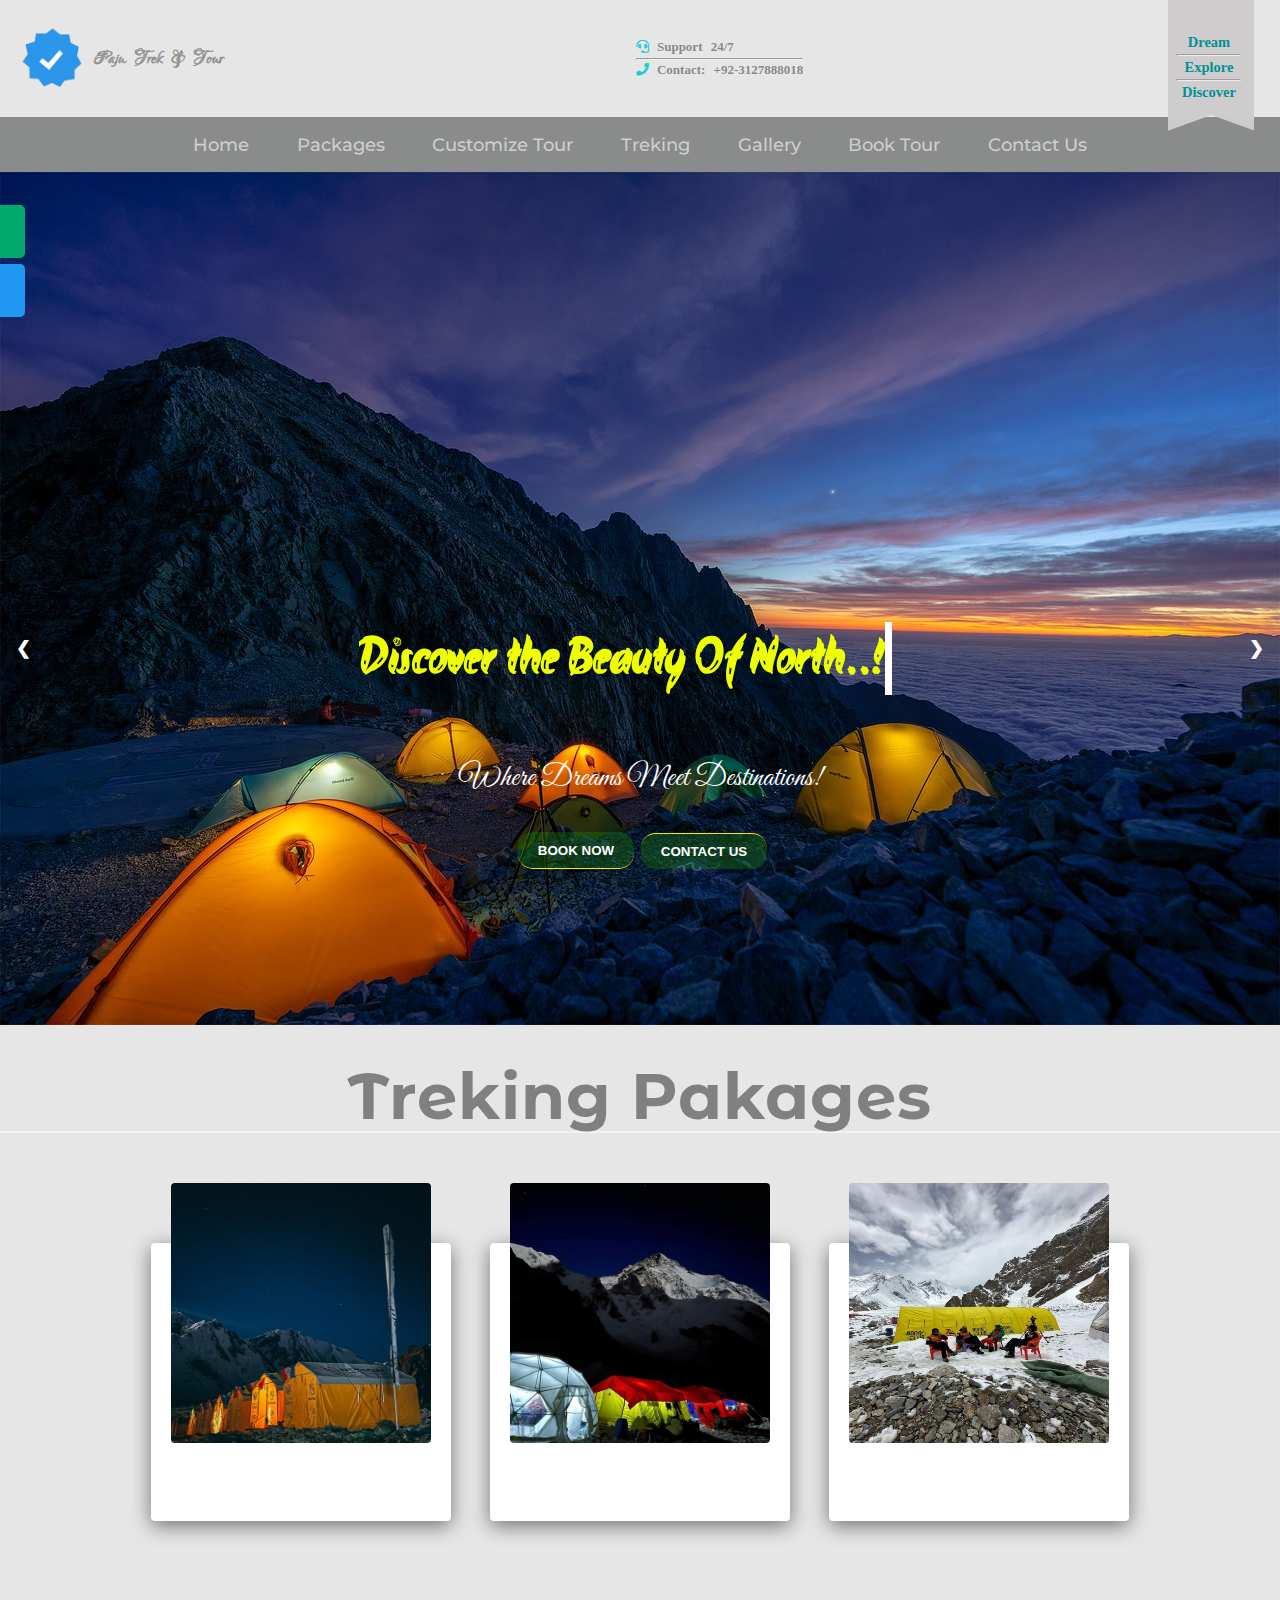
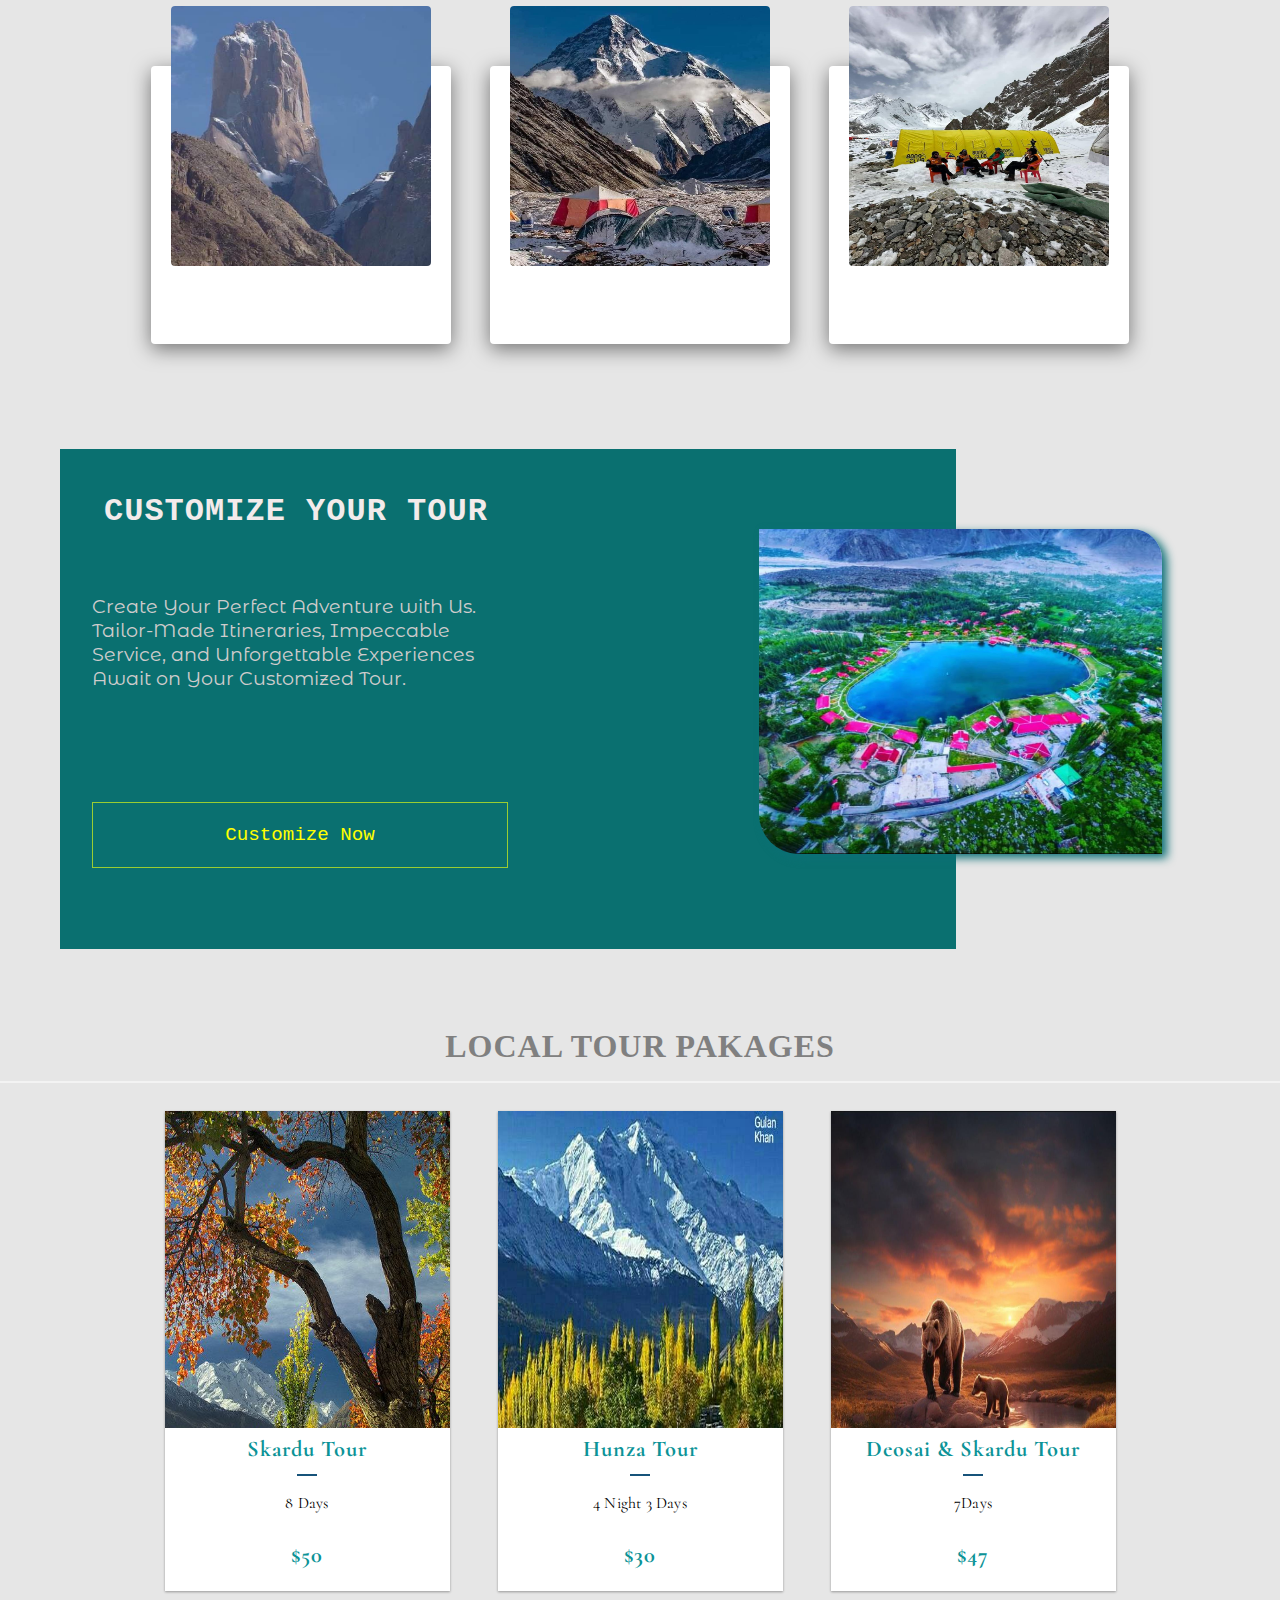
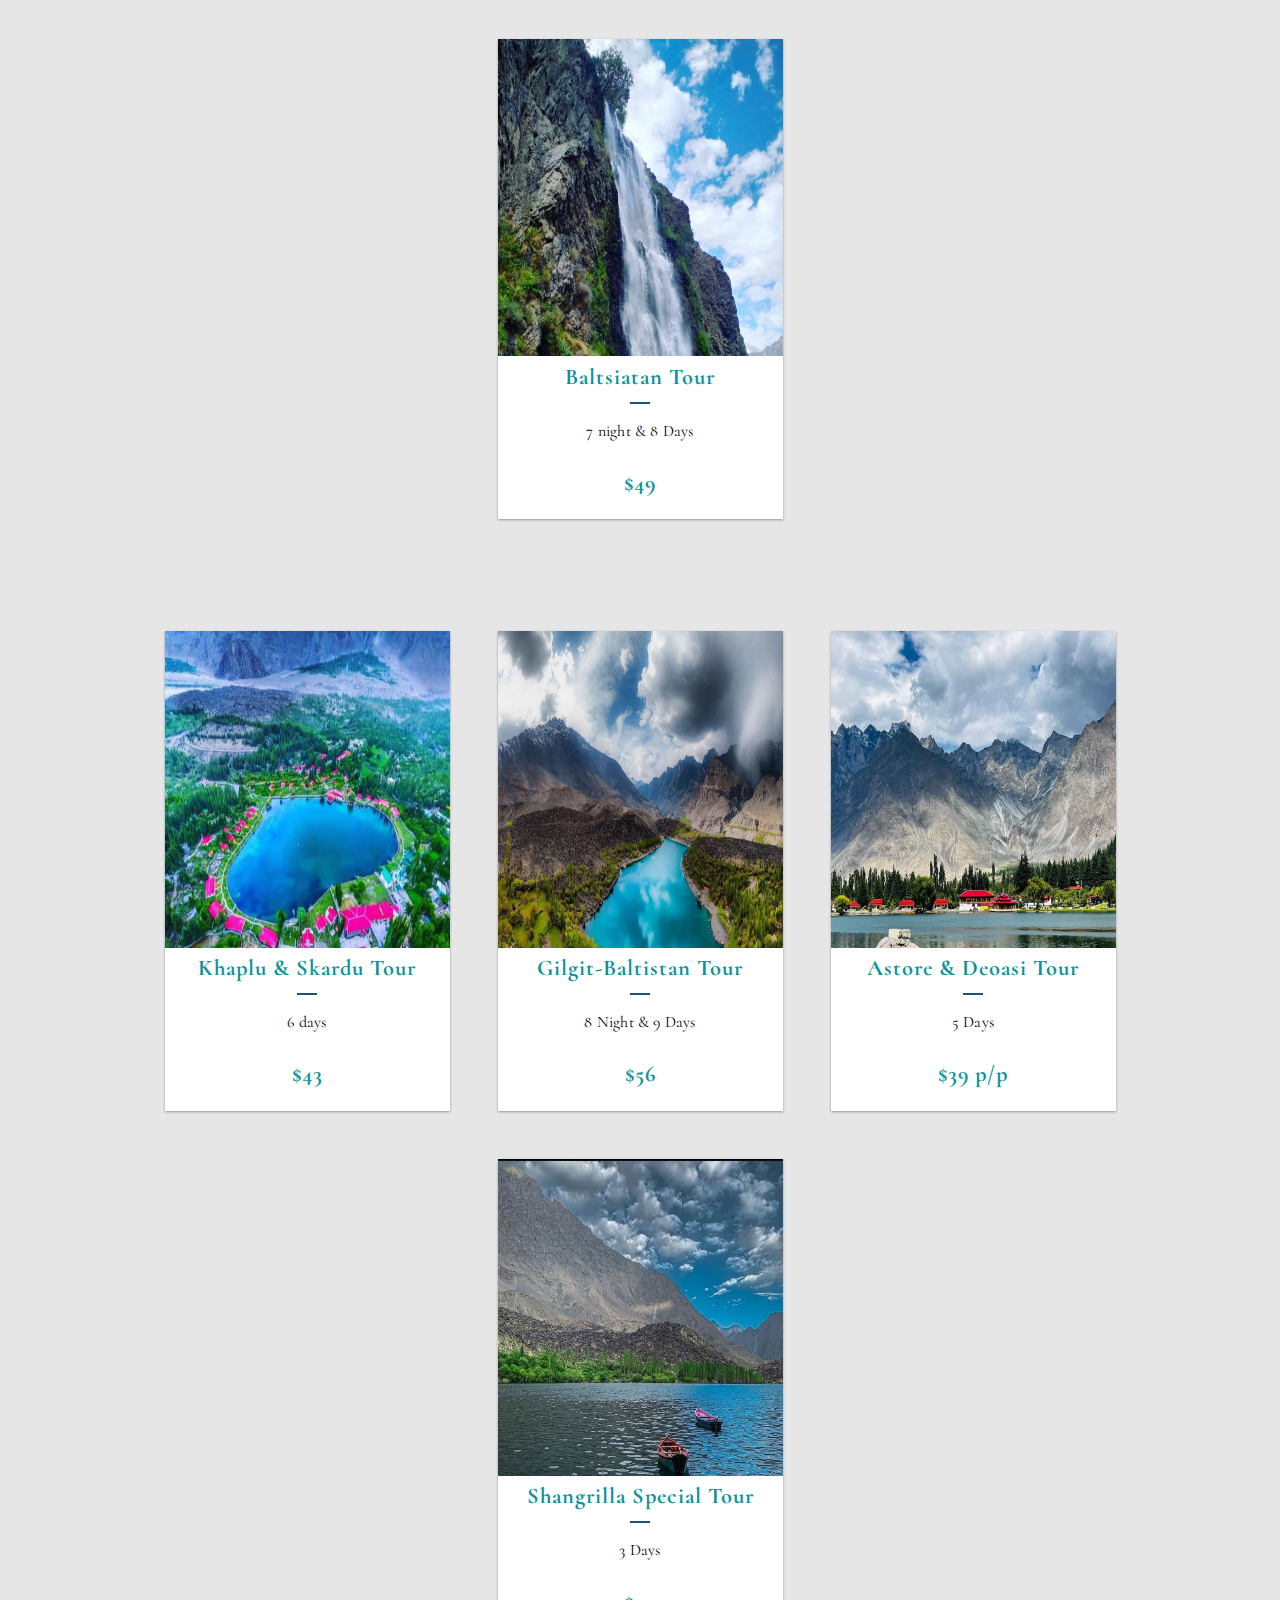
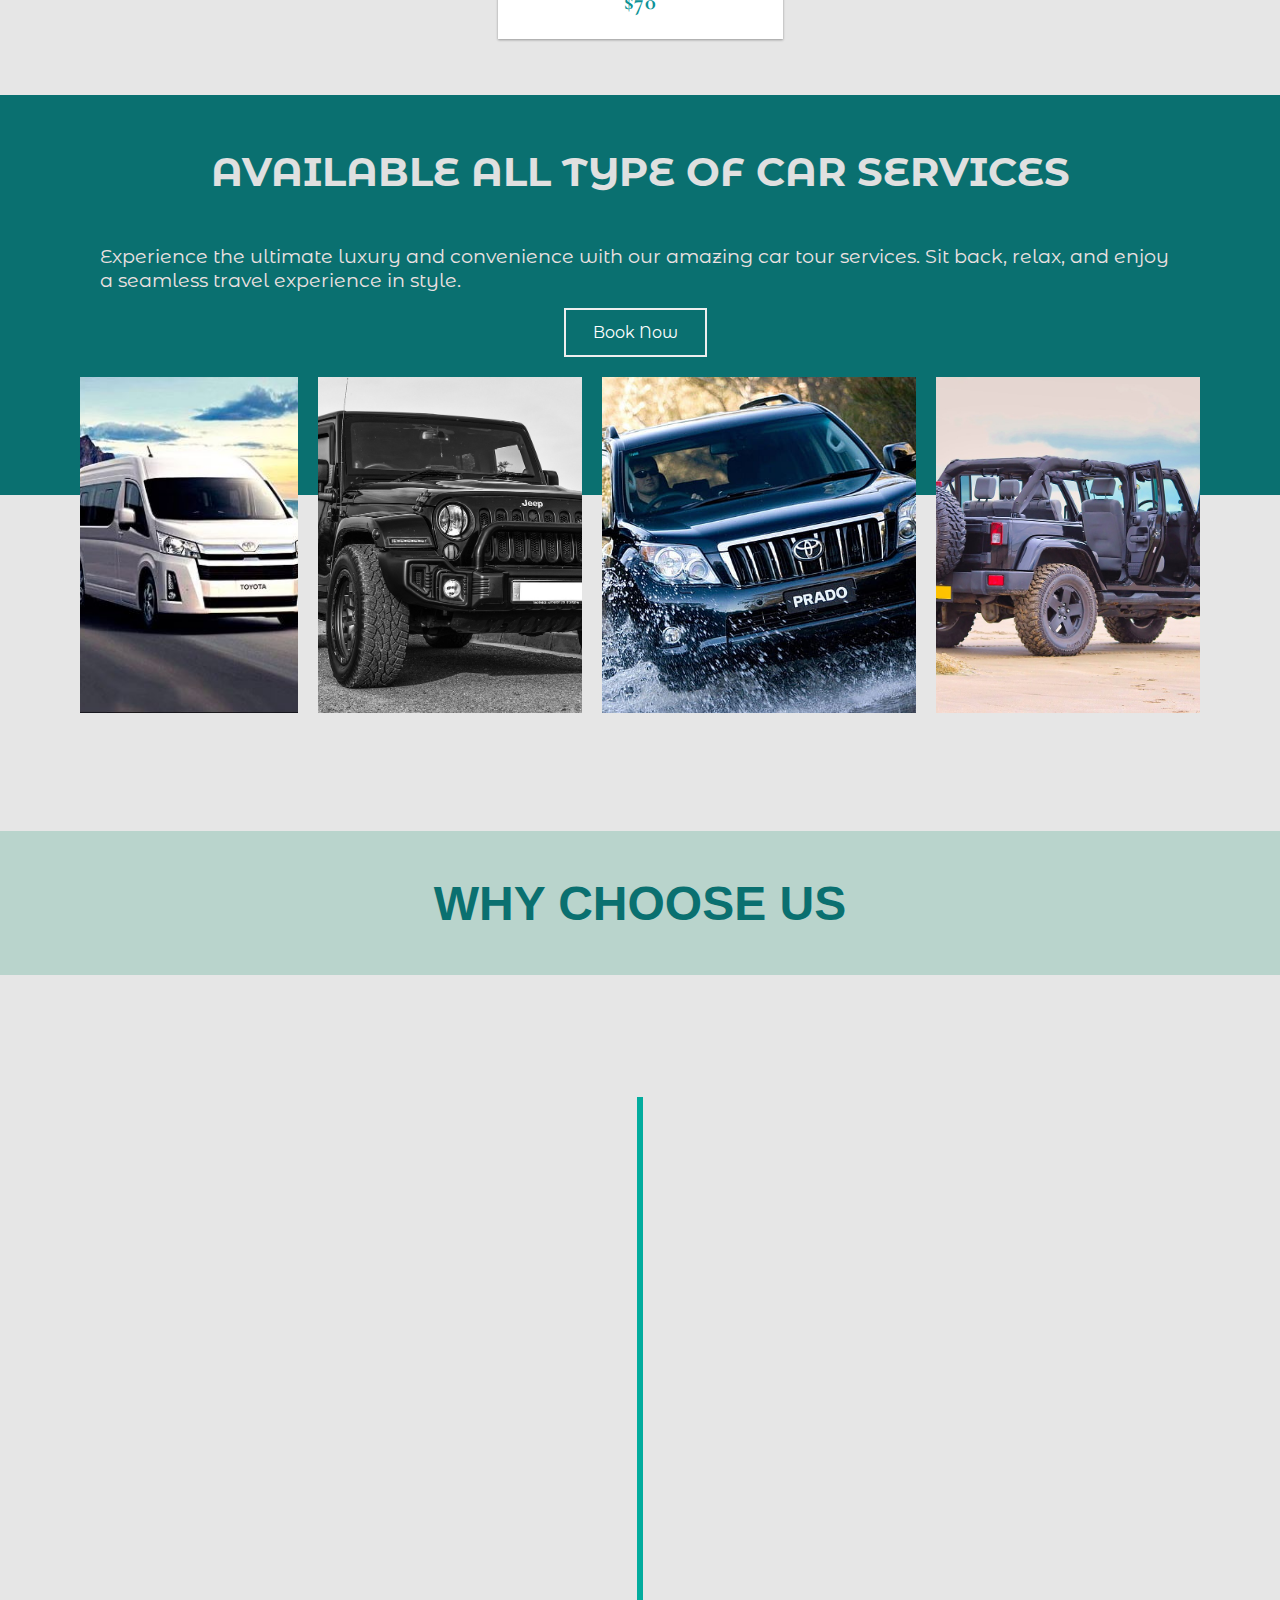
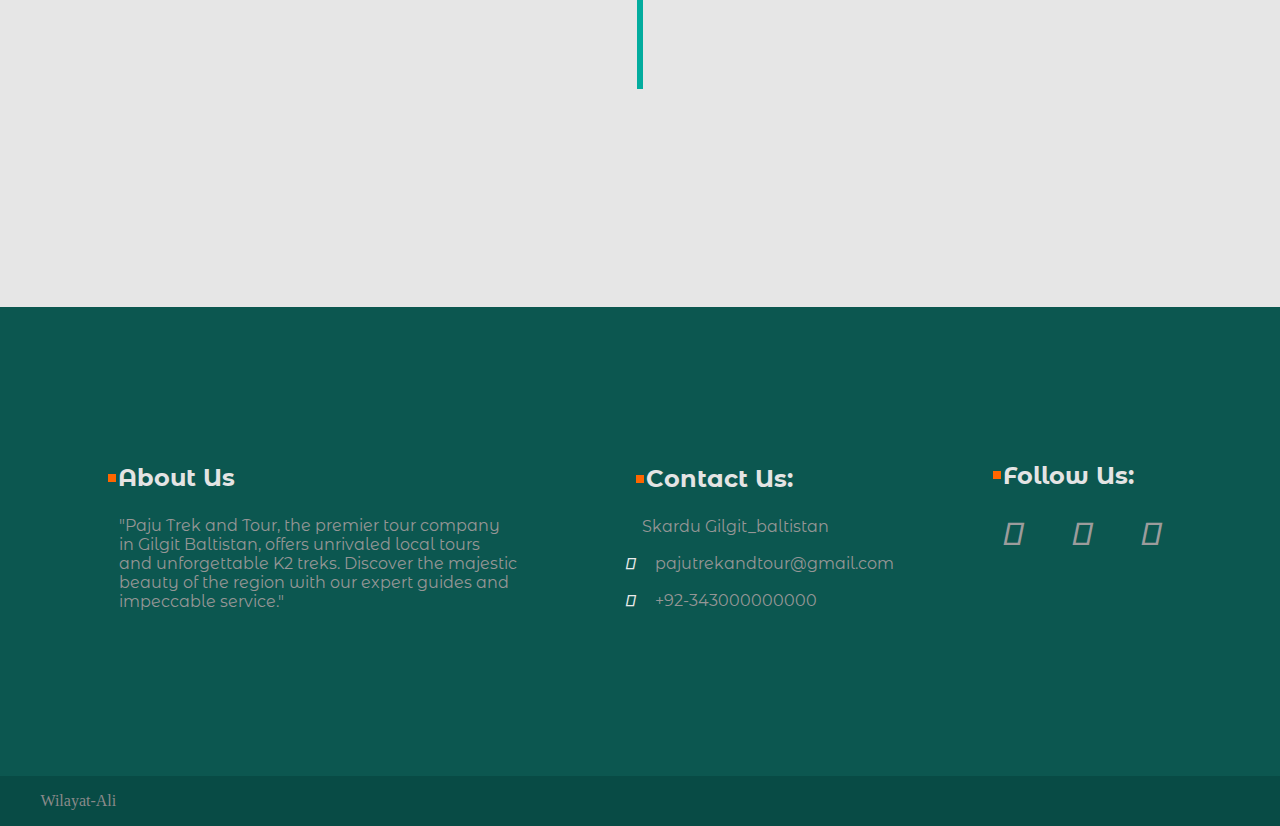
<file: index.html>
<!DOCTYPE html>
<html lang="en">
<head>
    <meta charset="UTF-8">
    <meta name="viewport" content="width=device-width, initial-scale=1.0">
    <title>Paju tour & treks</title>
    <link rel="stylesheet" href="style.css">
        <!-- Other head elements -->
        <link rel="stylesheet" href="https://cdnjs.cloudflare.com/ajax/libs/font-awesome/5.15.3/css/all.min.css" />

        <!-- logo font -->
        <link rel="preconnect" href="https://fonts.googleapis.com">
<link rel="preconnect" href="https://fonts.gstatic.com" crossorigin>
<link href="https://fonts.googleapis.com/css2?family=Lovers+Quarrel&display=swap" rel="stylesheet">

<!-- cresol font -->
<link rel="preconnect" href="https://fonts.googleapis.com">
<link rel="preconnect" href="https://fonts.gstatic.com" crossorigin>
<link href="https://fonts.googleapis.com/css2?family=Akronim&family=Lovers+Quarrel&display=swap" rel="stylesheet">

<!-- cerasol sologan font -->
<link rel="preconnect" href="https://fonts.googleapis.com">
<link rel="preconnect" href="https://fonts.gstatic.com" crossorigin>
<link href="https://fonts.googleapis.com/css2?family=Great+Vibes&display=swap" rel="stylesheet">

    <!--Box icon-->
    <link href='https://unpkg.com/boxicons@2.1.4/css/boxicons.min.css' rel='stylesheet'>
<!-- font for card 2 -->
<link rel="preconnect" href="https://fonts.googleapis.com">
<link rel="preconnect" href="https://fonts.gstatic.com" crossorigin>
<link href="https://fonts.googleapis.com/css2?family=Great+Vibes&family=Montserrat:wght@500&display=swap" rel="stylesheet">
   
<!-- card-2-pakg-icon-links -->
<link rel="stylesheet" href="https://cdnjs.cloudflare.com/ajax/libs/font-awesome/6.4.0/css/all.min.css" integrity="sha512-iecdLmaskl7CVkqkXNQ/ZH/XLlvWZOJyj7Yy7tcenmpD1ypASozpmT/E0iPtmFIB46ZmdtAc9eNBvH0H/ZpiBw==" crossorigin="anonymous" referrerpolicy="no-referrer" />


</head>
<body>
    <section>
    <div class="top">
        <a href="#" class="logo"><img src="tic.png" alt="tictok"><span>Paju Trek & Tour</span></a>

        <ul class="top-nav">
                <li><h4><i class="fas fa-headset" id="hset"></i> Support 24/7</h4></li>
                <li><hr class="nav-divider">
                <li><h5><i class="fas fa-phone" id="hset"></i> Contact: +92-3127888018</h5></li>
        </ul>
              
        <div class="ribbon">
            <div class="rib">
                <div class="rib-text">
                    Dream <hr> Explore <hr> Discover
                  </div>
            </div>
          </div>
        
    </div>
</section>

<section>
    <nav> 
        <div class="menu-icon">
          <span class="fas fa-bars"></span>
        </div>
      
      
        <div class="logo">PajuTour&Trek</div>
      
        <ul class="nav-items">
          <li><a href="index.html">Home</a></li>
          <li><a href="packges.html">Packages</a></li>
          <!-- <li class="dropdown">
              <a href="#">Gallery </a>
              <ul class="dropdown-menu">
                <li><a href="#">Submenu 1</a></li>
                <li><a href="#">Submenu 2</a></li>
                <li><a href="#">Submenu 3</a></li>
                <li><a href="#">Submenu 2</a></li>
                <li><a href="#">Submenu 3</a></li>
              </ul>
            </li> -->
          <li><a href="Customizetour.html">Customize Tour</a></li>
          <li><a href="treking.html">Treking</a></li>
          <li><a href="imagegallery.html">Gallery</a></li>
          <li><a href="bookme.html">Book Tour</a></li>
          <li><a href="form.html">Contact Us</a></li>
        </ul>
        <div class="cancel-icon">
          <span class="fas fa-times"></span>
        </div>
      </nav> 
</section>

<section >
<!-- Caresole -->
<div class="slide-container">
    <div class="slide fade">
        <img src="images/main-img1.jpg" alt="image1">
        <div class="text">
            <span class="animated-text">Discover the Beauty Of North..!</span>
            <span class="cursor"></span>
        </div>
        <div class="text2">Where Dreams Meet Destinations!</div>
    </div>
   
    <div class="slide fade">
        <img src="images/main-img2.jpg" alt="image1">
        <div class="text">
            <span class="animated-text">Discover the Beauty Of North..!</span>
            <span class="cursor"></span>
        </div>
        <div class="text2">Where Dreams Meet Destinations!</div>
    </div>


    <div class="slide fade">
        <img src="images/main-img3.jpg" alt="image1">
        <div class="text">
            <span class="animated-text">Discover the Beauty Of North..!</span>
            <span class="cursor"></span>
        </div>
        <div class="text2">Where Dreams Meet Destinations!</div>
    </div>
    
    
    <a class="prev" onclick="changeSlide(-1)">&#10094;</a>
    <a class="next" onclick="changeSlide(1)">&#10095;</a>


    <div id="mySidenav" class="sidenav">
        <a href="https://www.facebook.com/pajutrekandtours/" target="_blank" rel="noopener noreferrer" id="about">Fb</a>
        <a href="#" id="blog">IG</a>
    </div>
    <div class="btn">
    <a href="#">
    <button class="button"><span>Book Now </span></button>
    </a>
    <a href="#">
    <button class="button2"><span>Contact Us </span></button>
    </a>
    </div>
</div>

   
<!-- Card -->
<div class="pkg"><h1>Treking Pakages</h1></div>
<Section class="container">

    <div class="card">
        <div class="imgBx"><img src="images/treking1.jpeg" alt=""></div>
        <div class="content">
            <h2>k-2 Tour</h2>
            <p>Lorem ipsum dolor sit, amet consectetur adipisicing elit. Quisquam corrupti, minima dolorum quos curferendis incidunt id quibusdam corrupti, fugiat dolorem mollitia reiciendis, ullam eos iure!</p>
            <button class="btns" type="button">Book Now</button>
        </div>
    </div>

    

    <div class="card">
        <div class="imgBx"><img src="images/treking2.jpeg" alt=""></div>
        <div class="content">
            <h2>Base-Camp Tour</h2>
            <p>Lorem ipsum dolor sit, amet consectetur adipisicing elit. Quisquam corrupti, minima dolorum quos curferendis incidunt id quibusdam corrupti, fugiat dolorem mollitia reiciendis, ullam eos iure!</p>
            <button class="btns" type="button">Book Now</button>
        </div>
    </div>

    <div class="card">
        <div class="imgBx"><img src="images/treking3.jpeg" alt=""></div>
        <div class="content">
            <h2>Baltoro Tour</h2>
            <p>Lorem ipsum dolor sit, amet consectetur adipisicing elit. Quisquam corrupti, minima dolorum quos curferendis incidunt id quibusdam corrupti, fugiat dolorem mollitia reiciendis, ullam eos iure!</p>
            <button class="btns" type="button">Book Now</button>
        </div>
    </div>
</Section>
<tag class="br"></tag>
<section>
<Section class="container">

    <div class="card">
        <div class="imgBx"><img src="images/treking4.jpeg" alt=""></div>
        <div class="content">
            <h2>Khosorgang Tour</h2>
            <p>Lorem ipsum dolor sit, amet consectetur adipisicing elit. Quisquam corrupti, minima dolorum quos curferendis incidunt id quibusdam corrupti, fugiat dolorem mollitia reiciendis, ullam eos iure!</p>
            <button class="btns" type="button">Book Now</button>
        </div>
    </div>

    <div class="card">
        <div class="imgBx"><img src="images/treking5.jpeg" alt=""></div>
        <div class="content">
            <h2>Falan-Fistan Tour</h2>
            <p>Lorem ipsum dolor sit, amet consectetur adipisicing elit. Quisquam corrupti, minima dolorum quos curferendis incidunt id quibusdam corrupti, fugiat dolorem mollitia reiciendis, ullam eos iure!</p>
            <button class="btns" type="button">Book Now</button>
        </div>
    </div>

    <div class="card">
        <div class="imgBx"><img src="images/treking6.jpeg" alt=""></div>
        <div class="content">
            <h2>Yang Tour Chek</h2>
            <p>Lorem ipsum dolor sit, amet consectetur adipisicing elit. Quisquam corrupti, minima dolorum quos curferendis incidunt id quibusdam corrupti, fugiat dolorem mollitia reiciendis, ullam eos iure!</p>
            <button class="btns" type="button">Book Now</button>
        </div>
    </div>
</Section>
<!-- text image overlape -->
<section class="pro">
    
    <div class="boxcontainer">
        
        <div class="textblock">
            <h1 class="title">Customize Your Tour</h1>
            <h4 class="sub-title"></h4>
            <p>Create Your Perfect Adventure with Us. Tailor-Made Itineraries, Impeccable Service, and Unforgettable Experiences Await on Your Customized Tour.</p>

            <a href="#" class="btn">Customize Now</a>
        </div>
        <img src="images/local5.jpeg" alt="imgx">

    </div>
</section>
<!-- gap -->
<div class="breakline">
    <p class="pkg-2">Local Tour Pakages</p>
</div>
<!-- pakage card 2 -->
<div class="container-pkg">
    <div class="itemz-container">
        <div class="imge-container">
            <img src="images/local1.jpg" alt="event-img">
        </div>

        <div class="bodi-container">
            <div class="overlay"></div>

            <div class="event-info">
                <p class="title">Skardu Tour</p>
                <div class="separator"></div>
                <p class="info">8 Days</p>
                <p class="price">$50</p>


                <div class="additional-info">
                    <p class="info">
                        <i class="fas fa-map-marker-alt"></i>
                        Gilgit-Baltistan
                    </p>
                </div>

                <div class="additional-info">
                    <p class="info">
                        <i class="fa-regular fa-calendar-days"></i>
                        sat,sep 19, 10:00 PM
                    </p>
                </div>

              
                    <p class="info">
                        Lorem ipsum dolor sit amet, consectetur adipisicing elit. <span>more..</span>
                    </p>
         
            </div>
            <button class="action">Book it</button>
        </div>
    </div>

    <div class="itemz-container">
        <div class="imge-container">
            <img src="images/local3.jpg" alt="event-img">
        </div>

        <div class="bodi-container">
            <div class="overlay"></div>

            <div class="event-info">
                <p class="title">Hunza Tour</p>
                <div class="separator"></div>
                <p class="info">4 Night 3 Days</p>
                <p class="price">$30</p>


                <div class="additional-info">
                    <p class="info">
                        <i class="fas fa-map-marker-alt"></i>
                        Gilgit-Baltistan
                    </p>
                </div>

                <div class="additional-info">
                    <p class="info">
                        <i class="fa-regular fa-calendar-days"></i>
                        sat,sep 19, 10:00 PM
                    </p>
                </div>

              
                    <p class="info">
                        Lorem ipsum dolor sit amet, consectetur adipisicing elit. <span>more..</span>
                    </p>
         
            </div>
            <button class="action">Book it</button>
        </div>
    </div>

    <div class="itemz-container">
        <div class="imge-container">
            <img src="images/local4.jpeg" alt="event-img">
        </div>

        <div class="bodi-container">
            <div class="overlay"></div>

            <div class="event-info">
                <p class="title">Deosai & Skardu Tour</p>
                <div class="separator"></div>
                <p class="info">7Days </p>
                <p class="price">$47</p>


                <div class="additional-info">
                    <p class="info">
                        <i class="fas fa-map-marker-alt"></i>
                        Gilgit-Baltistan
                    </p>
                </div>

                <div class="additional-info">
                    <p class="info">
                        <i class="fa-regular fa-calendar-days"></i>
                        sat,sep 19, 10:00 PM
                    </p>
                </div>

              
                    <p class="info">
                        Lorem ipsum dolor sit amet, consectetur adipisicing elit. <span>more..</span>
                    </p>
         
            </div>
            <button class="action">Book it</button>
        </div>
    </div>

    <div class="itemz-container">
        <div class="imge-container">
            <img src="images/local2.jpeg" alt="event-img">
        </div>

        <div class="bodi-container">
            <div class="overlay"></div>

            <div class="event-info">
                <p class="title">Baltsiatan Tour</p>
                <div class="separator"></div>
                <p class="info">7 night & 8 Days</p>
                <p class="price">$49</p>


                <div class="additional-info">
                    <p class="info">
                        <i class="fas fa-map-marker-alt"></i>
                        Gilgit-Baltistan
                    </p>
                </div>

                <div class="additional-info">
                    <p class="info">
                        <i class="fa-regular fa-calendar-days"></i>
                        sat,sep 19, 10:00 PM
                    </p>
                </div>

              
                    <p class="info">
                        Lorem ipsum dolor sit amet, consectetur adipisicing elit. <span>more..</span>
                    </p>
         
            </div>
            <button class="action">Book it</button>
        </div>
    </div>

</div>

<div class="container-pkg">
    <div class="itemz-container">
        <div class="imge-container">
            <img src="images/local5.jpeg" alt="event-img">
        </div>

        <div class="bodi-container">
            <div class="overlay"></div>

            <div class="event-info">
                <p class="title">Khaplu & Skardu Tour</p>
                <div class="separator"></div>
                <p class="info">6 days</p>
                <p class="price">$43</p>


                <div class="additional-info">
                    <p class="info">
                        <i class="fa-solid fa-mountain-city"></i>
                        Gilgit-Baltistan
                    </p>
                </div>

                <div class="additional-info">
                    <p class="info">
                        <i class="fa-regular fa-calendar-days"></i>
                        sat,sep 19, 10:00 PM
                    </p>
                </div>

              
                    <p class="info">
                        Lorem ipsum dolor sit amet, consectetur adipisicing elit. <span>more..</span>
                    </p>
         
            </div>
            <button class="action">Book it</button>
        </div>
    </div>

    <div class="itemz-container">
        <div class="imge-container">
            <img src="images/local6.jpeg" alt="event-img">
        </div>

        <div class="bodi-container">
            <div class="overlay"></div>

            <div class="event-info">
                <p class="title">Gilgit-Baltistan Tour</p>
                <div class="separator"></div>
                <p class="info">8 Night & 9 Days</p>
                <p class="price">$56</p>


                <div class="additional-info">
                    <p class="info">
                        <i class="fa-solid fa-mountain-city"></i>
                        Gilgit-Baltistan
                    </p>
                </div>

                <div class="additional-info">
                    <p class="info">
                        <i class="fa-regular fa-calendar-days"></i>
                        sat,sep 19, 10:00 PM
                    </p>
                </div>

              
                    <p class="info">
                        Lorem ipsum dolor sit amet, consectetur adipisicing elit. <span>more..</span>
                    </p>
         
            </div>
            <button class="action">Book it</button>
        </div>
    </div>

    <div class="itemz-container">
        <div class="imge-container">
            <img src="images/local7.jpeg" alt="event-img">
        </div>

        <div class="bodi-container">
            <div class="overlay"></div>

            <div class="event-info">
                <p class="title">Astore & Deoasi Tour</p>
                <div class="separator"></div>
                <p class="info">5 Days</p>
                <p class="price">$39 p/p</p>


                <div class="additional-info">
                    <p class="info">
                        <i class="fa-solid fa-mountain-city"></i>
                        Gilgit-Baltistan
                    </p>
                </div>

                <div class="additional-info">
                    <p class="info">
                        <i class="fa-regular fa-calendar-days"></i>
                        sat,sep 19, 10:00 PM
                    </p>
                </div>

              
                    <p class="info">
                        Lorem ipsum dolor sit amet, consectetur adipisicing elit. <span>more..</span>
                    </p>
         
            </div>
            <button class="action">Book it</button>
        </div>
    </div>

    <div class="itemz-container">
        <div class="imge-container">
            <img src="images/local8.jpeg" alt="event-img">
        </div>

        <div class="bodi-container">
            <div class="overlay"></div>

            <div class="event-info">
                <p class="title">Shangrilla Special Tour</p>
                <div class="separator"></div>
                <p class="info">3 Days</p>
                <p class="price">$70</p>


                <div class="additional-info">
                    <p class="info">
                        <i class="fa-solid fa-mountain-city"></i>
                        Gilgit-Baltistan
                    </p>
                </div>

                <div class="additional-info">
                    <p class="info">
                        <i class="fa-regular fa-calendar-days"></i>
                        sat,sep 19, 10:00 PM
                    </p>
                </div>

              
                    <p class="info">
                        Lorem ipsum dolor sit amet, consectetur adipisicing elit. <span>more..</span>
                    </p>
         
            </div>
            <button class="action">Book it</button>
        </div>
    </div>

</div>

<!-- car wala card  -->
  <section class="car">
    <div class="car-container">
        <div class="car-textblock">
            <h1 class="car-title">Available All type of car services</h1>
            <h4 class="car-sub-title"></h4>
            <p>
                Experience the ultimate luxury and convenience with our amazing car tour services. Sit back, relax, and enjoy a seamless travel experience in style.</p>

            <a href="#" class="car-btn">Book Now</a>
        </div>
        <div class="car-cheak-container">
            <div class="car-cheak">
              <img src="images/car2.JPG" alt="imgx">

             <p class="car-contenttext"> luxury Toyota Hiace.</p>
            </div>
            <div class="car-cheak">
                <img src="images/car4.jpg" alt="imgx">
               <p class="car-contenttext">4 Weeler Jeeps.</p>
              </div>
              <div class="car-cheak">
                <img src="images/car1.jpg" alt="imgx">
               <p class="car-contenttext">Laxury Parado Cars.</p>
              </div>
              <div class="car-cheak">
                <img src="images/car3.jpg" alt="imgx">
               <p class="car-contenttext">Eye-Catching Jeeps.</p>
              </div>
          </div>
        
    </div>
</section>


<section class="chouseus">
    <div class="qchosewala">
        <h1>WHY CHOOSE US</h1>
        
    </div>
    
</section>

<!-- why choose Us start here below -->

<section class="whychoseus">
    <div class="timeline">
        <div class="containert left-containert">
            <img src="images/thump-up.JPG" alt="img">
            <div class="text-boxx">
                <h2>Unparalleled Expertise</h2>
                <small>"Experience the Extraordinary"</small>
                <p>With over 6years of experience in the industry, our team's in-depth knowledge ensures a seamless and unforgettable journey, tailored to your preferences. Trust us to make your dream adventure a reality.</p>
                <span class="left-container-arrow"></span>
            </div>
        </div>

        <div class="containert right-containert">
            <img src="images/safety icon.png" alt="img">
            <div class="text-boxx">
                <h2>Unmatched Safety Standards:</h2>
                <small>"Experience Excellence Here"</small>
                <p>Your safety is our top priority. Our licensed guides, rigorous safety protocols, and well-maintained equipment ensure you can focus on the thrill of exploration with peace of mind.</p>
                <span class="right-container-arrow"></span>
            </div>
        </div>

        <div class="containert left-containert">
            <img src="images/guaid.JPG" alt="img">
            <div class="text-boxx">
                <h2>Expert Guides</h2>
                <small>"Navigating with Masters"</small>
                <p>Our licensed and experienced tour guides ensure a seamless and enriching travel experience. Let us accompany you on a personalized adventure like no other.</p>
                <span class="left-container-arrow"></span>
            </div>

        </div>

        <div class="containert right-containert">
            <img src="images/explore.png" alt="img">
            <div class="text-boxx">
                <h2>Explore Nature's Wonders</h2>
                <small> "Discover Earth's Treasures"</small>
                <p>Embark on a journey to breathtaking destinations, from serene valleys to majestic peaks. Paju Trek and Tour brings you closer to the beauty of untouched landscapes.</p>
                <span class="right-container-arrow"></span>
            </div>
        </div>
    </div>
</section>

<!-- why choose Us End here -->
<!-- footer -->
<br>
<br>
<br>
<section class="footer">
    <footer class="fuu">

        <div class="footer-two">
            <h1 class="headingOne">About Us</h1>
            <p>
                "Paju Trek and Tour, the premier tour company<br> in Gilgit Baltistan, offers unrivaled local tours<br> and unforgettable K2 treks. Discover the majestic <br>beauty of the region with our expert guides and<br> impeccable service."</p>
          </div>


      <div class="footer-content">
        <h1 class="headingOne">Contact Us:</h1>
        <p><i class="fa-solid fa-location-dot"></i> <span>Skardu Gilgit_baltistan</span></p>
        <p><i class="fa-solid fa-envelope"></i> <span>pajutrekandtour@gmail.com</span></p>
        <p><i class="fa-solid fa-phone-volume"></i> <span>+92-343000000000</span></p>
      </div>

  
      <div class="footer-three">
        <h1 class="headingOne">Follow Us:</h1>
        <div class="so">
          <p class="facebook"><i class="fa-brands fa-facebook"></i></p>
          <p class="insta"><i class="fa-brands fa-instagram"></i></p>
          <p class="youtube"><i class="fa-brands fa-youtube"></i></p>
        </div>
      </div>
     
    </footer>
  </section>
  <div class="vil">
    <p> <a href="https://www.instagram.com/wilayat.shigri/" target="_blank" rel="noopener noreferrer"><i class="fa-regular fa-copyright"> </i><span>Wilayat-Ali</span></a></p>
    <a class="up" href="#" target="_blank" rel="noopener noreferrer"><i class="fa-solid fa-angles-up"></i></a>
    
</div>
<script src="script.js"></script>
</body>
</html>
</file>
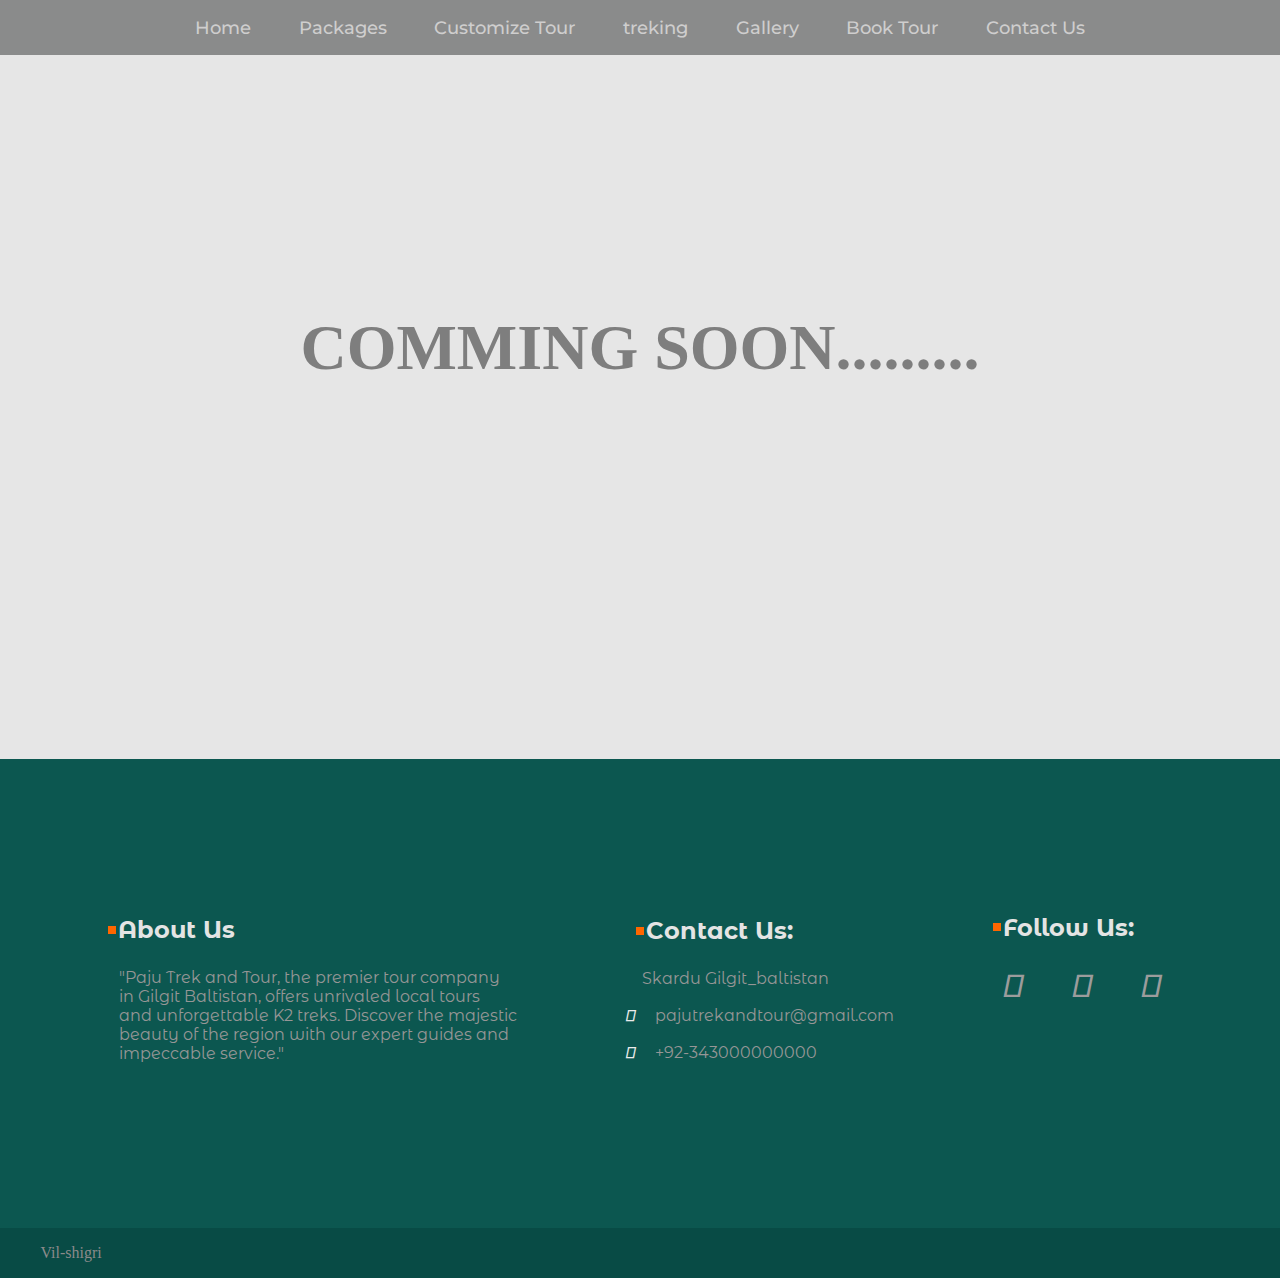
<file: bookme.html>
<!DOCTYPE html>
<html lang="en">
<head>
    <meta charset="UTF-8">
    <meta name="viewport" content="width=device-width, initial-scale=1.0">
    <title>Booking-Form</title>
    <link rel="stylesheet" href="style.css">
     <!--Box icon-->
       <!-- Other head elements -->
       <link rel="stylesheet" href="https://cdnjs.cloudflare.com/ajax/libs/font-awesome/5.15.3/css/all.min.css" />

       <!-- logo font -->
       <link rel="preconnect" href="https://fonts.googleapis.com">
<link rel="preconnect" href="https://fonts.gstatic.com" crossorigin>
<link href="https://fonts.googleapis.com/css2?family=Lovers+Quarrel&display=swap" rel="stylesheet">

<!-- cresol font -->
<link rel="preconnect" href="https://fonts.googleapis.com">
<link rel="preconnect" href="https://fonts.gstatic.com" crossorigin>
<link href="https://fonts.googleapis.com/css2?family=Akronim&family=Lovers+Quarrel&display=swap" rel="stylesheet">

<!-- cerasol sologan font -->
<link rel="preconnect" href="https://fonts.googleapis.com">
<link rel="preconnect" href="https://fonts.gstatic.com" crossorigin>
<link href="https://fonts.googleapis.com/css2?family=Great+Vibes&display=swap" rel="stylesheet">

   <!--Box icon-->
   <link href='https://unpkg.com/boxicons@2.1.4/css/boxicons.min.css' rel='stylesheet'>
<!-- font for card 2 -->
<link rel="preconnect" href="https://fonts.googleapis.com">
<link rel="preconnect" href="https://fonts.gstatic.com" crossorigin>
<link href="https://fonts.googleapis.com/css2?family=Great+Vibes&family=Montserrat:wght@500&display=swap" rel="stylesheet">
  
<!-- card-2-pakg-icon-links -->
<link rel="stylesheet" href="https://cdnjs.cloudflare.com/ajax/libs/font-awesome/6.4.0/css/all.min.css" integrity="sha512-iecdLmaskl7CVkqkXNQ/ZH/XLlvWZOJyj7Yy7tcenmpD1ypASozpmT/E0iPtmFIB46ZmdtAc9eNBvH0H/ZpiBw==" crossorigin="anonymous" referrerpolicy="no-referrer" />

</head>
<body>
    <section>
        <nav> 
            <div class="menu-icon">
              <span class="fas fa-bars"></span>
            </div>

          
            <ul class="nav-items">
              <li><a href="index.html">Home</a></li>
              <li><a href="packges.html">Packages</a></li>
              <!-- <li class="dropdown">
                  <a href="#">Gallery </a>
                  <ul class="dropdown-menu">
                    <li><a href="#">Submenu 1</a></li>
                    <li><a href="#">Submenu 2</a></li>
                    <li><a href="#">Submenu 3</a></li>
                    <li><a href="#">Submenu 2</a></li>
                    <li><a href="#">Submenu 3</a></li>
                  </ul>
                </li> -->
              <li><a href="Customizetour.html">Customize Tour</a></li>
              <li><a href="treking.html">treking</a></li>
              <li><a href="imagegallery.html">Gallery</a></li>
              <li><a href="bookme.html">Book Tour</a></li>
              <li><a href="form.html">Contact Us</a></li>
            </ul>
            <div class="cancel-icon">
              <span class="fas fa-times"></span>
            </div>
          </nav> 
    </section>
     <!-- form 2-->
    <div class="bookme">
     <h1>COMMING SOON.........</h1>
    </div>
 <!-- <div class="contain2">

    <div class="wrapper">
  
      <div class="form2">
        <h4>WelCome !</h4>
        <h2 class="form-headline">Fill the Form & Submit</h2>
        <form id="submit-form" action="">
          <p>
            <input  id="name" class="form-input" type="text" placeholder="Your Name*">
            <small class="name-error"></small>
          </p>
          <p>
            <input id="email" class="form-input" type="email" placeholder="Your Email*">
            <small class="name-error"></small>
          </p>
          <p>
            <input id="name" class="form-input" type="text" placeholder="Your City Name*">
            <small class="name-error"></small>
          </p>
          <p>
            <input id="email" class="form-input" type="number" placeholder="Total Member*">
            <small class="name-error"></small>
          </p>
          <p>
            <input id="email" class="form-input" type="number" placeholder="No of Aduld & Child*">
            <small class="name-error"></small>
          </p>
          <p>
            <input id="name" class="form-input" type="date" placeholder="Tour Date*">
            <small class="name-error"></small>
          </p>
          
          <p class="full-width">
            <input id="company-name" class="form-input" type="text" placeholder="Tour Name*" required>
            <small></small>
          </p>
          <p class="full-width">
            <textarea minlength="20" id="message" cols="30" rows="7" placeholder="Your Message*" required></textarea>
            <small></small>
          </p>
          <p class="full-width">
            <label for="checkbox">
            <input type="checkbox" id="checkbox" name="checkbox" checked> Yes, I would like to receive communications by call / email about Company's services.
           </p></label>
          <p class="full-width">
            <input type="submit" class="submit-btn" value="Submit" onclick="checkValidations()">
            <button class="reset-btn" onclick="reset()">Reset</button>
          </p>
        </form>
      </div>
  
      <div class="contacts contact-wrapper2">
  
        <ul>
            <h1>Paju Trek & Tour | PK</h1>
          <li><p>Paju Trek and Tour Baltoro is Pakistan's leading tourism company, specializing in providing exceptional services to both local and international trekkers. We are renowned for organizing expeditions to conquer the mighty K2 and offering unforgettable tours of the enchanting Gilgit-Baltistan region. With our expertise and commitment to customer satisfaction, we ensure an unparalleled adventure and cultural experience for all our clients</p></li>
          <span class="hightlight-contact-info2">
            <li class="email-info"><i class="fa fa-envelope" aria-hidden="true"></i><span>info.pajutour@gmail.com</span></li>
            <li><i class="fa fa-phone" aria-hidden="true"></i> <span class="highlight-text">+92 475514400</span></li>
          </span>
        </ul>
       </div>
    </div>
  </div> -->


    <!-- footer -->
<br>
<br>
<br>
<section class="footer">
    <footer class="fuu">

        <div class="footer-two">
            <h1 class="headingOne">About Us</h1>
            <p>
                "Paju Trek and Tour, the premier tour company<br> in Gilgit Baltistan, offers unrivaled local tours<br> and unforgettable K2 treks. Discover the majestic <br>beauty of the region with our expert guides and<br> impeccable service."</p>
          </div>


      <div class="footer-content">
        <h1 class="headingOne">Contact Us:</h1>
        <p><i class="fa-solid fa-location-dot"></i> <span>Skardu Gilgit_baltistan</span></p>
        <p><i class="fa-solid fa-envelope"></i> <span>pajutrekandtour@gmail.com</span></p>
        <p><i class="fa-solid fa-phone-volume"></i> <span>+92-343000000000</span></p>
      </div>

  
      <div class="footer-three">
        <h1 class="headingOne">Follow Us:</h1>
        <div class="so">
          <p class="facebook"><i class="fa-brands fa-facebook"></i></p>
          <p class="insta"><i class="fa-brands fa-instagram"></i></p>
          <p class="youtube"><i class="fa-brands fa-youtube"></i></p>
        </div>
      </div>
     
    </footer>
  </section>
  <div class="vil">
    <p> <href="https://www.instagram.com/wilayat.shigri/" target="_blank"><i class="fa-regular fa-copyright"> </i><span>Vil-shigri</span></href=></p>
    <a class="up"><i class="fa-solid fa-angles-up"></i></a>
    <script src="script.js"></script>
</body>
</html>
</file>
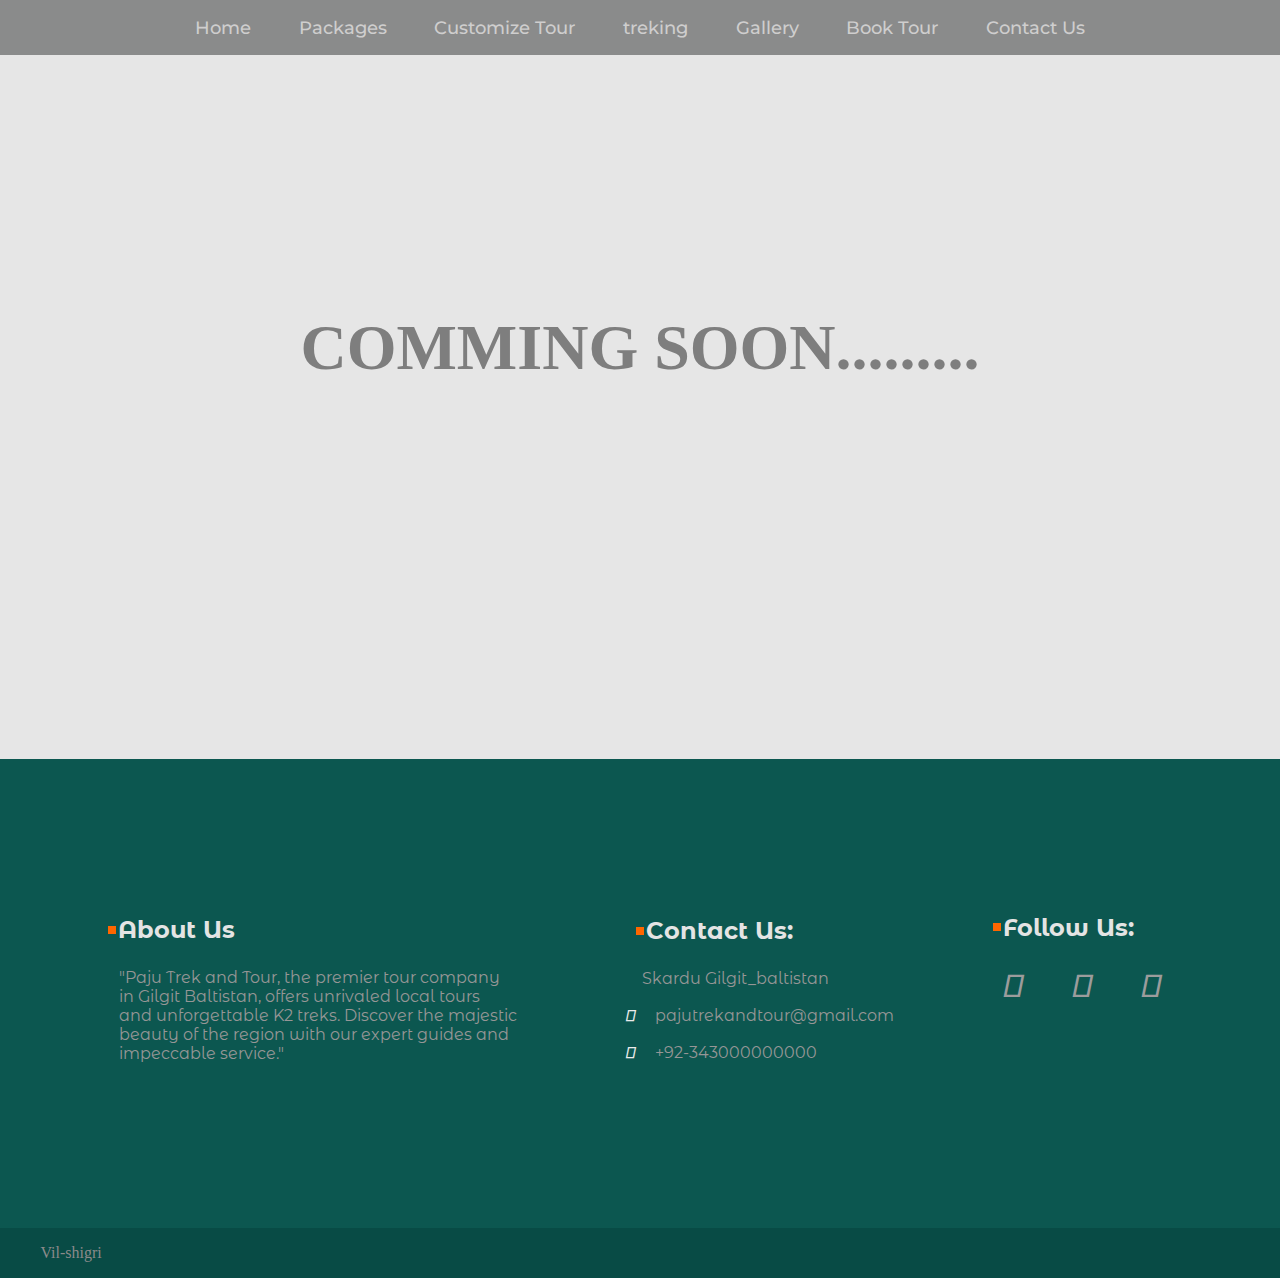
<file: Customizetour.html>
<!DOCTYPE html>
<html lang="en">
<head>
    <meta charset="UTF-8">
    <meta name="viewport" content="width=device-width, initial-scale=1.0">
    <title>Booking-Form</title>
    <link rel="stylesheet" href="style.css">
     <!--Box icon-->
       <!-- Other head elements -->
       <link rel="stylesheet" href="https://cdnjs.cloudflare.com/ajax/libs/font-awesome/5.15.3/css/all.min.css" />

       <!-- logo font -->
       <link rel="preconnect" href="https://fonts.googleapis.com">
<link rel="preconnect" href="https://fonts.gstatic.com" crossorigin>
<link href="https://fonts.googleapis.com/css2?family=Lovers+Quarrel&display=swap" rel="stylesheet">

<!-- cresol font -->
<link rel="preconnect" href="https://fonts.googleapis.com">
<link rel="preconnect" href="https://fonts.gstatic.com" crossorigin>
<link href="https://fonts.googleapis.com/css2?family=Akronim&family=Lovers+Quarrel&display=swap" rel="stylesheet">

<!-- cerasol sologan font -->
<link rel="preconnect" href="https://fonts.googleapis.com">
<link rel="preconnect" href="https://fonts.gstatic.com" crossorigin>
<link href="https://fonts.googleapis.com/css2?family=Great+Vibes&display=swap" rel="stylesheet">

   <!--Box icon-->
   <link href='https://unpkg.com/boxicons@2.1.4/css/boxicons.min.css' rel='stylesheet'>
<!-- font for card 2 -->
<link rel="preconnect" href="https://fonts.googleapis.com">
<link rel="preconnect" href="https://fonts.gstatic.com" crossorigin>
<link href="https://fonts.googleapis.com/css2?family=Great+Vibes&family=Montserrat:wght@500&display=swap" rel="stylesheet">
  
<!-- card-2-pakg-icon-links -->
<link rel="stylesheet" href="https://cdnjs.cloudflare.com/ajax/libs/font-awesome/6.4.0/css/all.min.css" integrity="sha512-iecdLmaskl7CVkqkXNQ/ZH/XLlvWZOJyj7Yy7tcenmpD1ypASozpmT/E0iPtmFIB46ZmdtAc9eNBvH0H/ZpiBw==" crossorigin="anonymous" referrerpolicy="no-referrer" />

</head>
<body>
    <section>
        <nav> 
            <div class="menu-icon">
              <span class="fas fa-bars"></span>
            </div>

          
            <ul class="nav-items">
              <li><a href="index.html">Home</a></li>
              <li><a href="packges.html">Packages</a></li>
              <!-- <li class="dropdown">
                  <a href="#">Gallery </a>
                  <ul class="dropdown-menu">
                    <li><a href="#">Submenu 1</a></li>
                    <li><a href="#">Submenu 2</a></li>
                    <li><a href="#">Submenu 3</a></li>
                    <li><a href="#">Submenu 2</a></li>
                    <li><a href="#">Submenu 3</a></li>
                  </ul>
                </li> -->
              <li><a href="Customizetour.html">Customize Tour</a></li>
              <li><a href="treking.html">treking</a></li>
              <li><a href="imagegallery.html">Gallery</a></li>
              <li><a href="bookme.html">Book Tour</a></li>
              <li><a href="form.html">Contact Us</a></li>
            </ul>
            <div class="cancel-icon">
              <span class="fas fa-times"></span>
            </div>
          </nav> 
<!-- end nav-bar -->

<div class="bookme">
    <h1>COMMING SOON.........</h1>
   </div>


    <!-- footer -->
<br>
<br>
<br>
<section class="footer">
    <footer class="fuu">

        <div class="footer-two">
            <h1 class="headingOne">About Us</h1>
            <p>
                "Paju Trek and Tour, the premier tour company<br> in Gilgit Baltistan, offers unrivaled local tours<br> and unforgettable K2 treks. Discover the majestic <br>beauty of the region with our expert guides and<br> impeccable service."</p>
          </div>


      <div class="footer-content">
        <h1 class="headingOne">Contact Us:</h1>
        <p><i class="fa-solid fa-location-dot"></i> <span>Skardu Gilgit_baltistan</span></p>
        <p><i class="fa-solid fa-envelope"></i> <span>pajutrekandtour@gmail.com</span></p>
        <p><i class="fa-solid fa-phone-volume"></i> <span>+92-343000000000</span></p>
      </div>

  
      <div class="footer-three">
        <h1 class="headingOne">Follow Us:</h1>
        <div class="so">
          <p class="facebook"><i class="fa-brands fa-facebook"></i></p>
          <p class="insta"><i class="fa-brands fa-instagram"></i></p>
          <p class="youtube"><i class="fa-brands fa-youtube"></i></p>
        </div>
      </div>
     
    </footer>
  </section>
  <div class="vil">
    <p> <href="https://www.instagram.com/wilayat.shigri/" target="_blank"><i class="fa-regular fa-copyright"> </i><span>Vil-shigri</span></href=></p>
    <a class="up"><i class="fa-solid fa-angles-up"></i></a>
    <script src="script.js"></script>
</body>
</html>
</file>
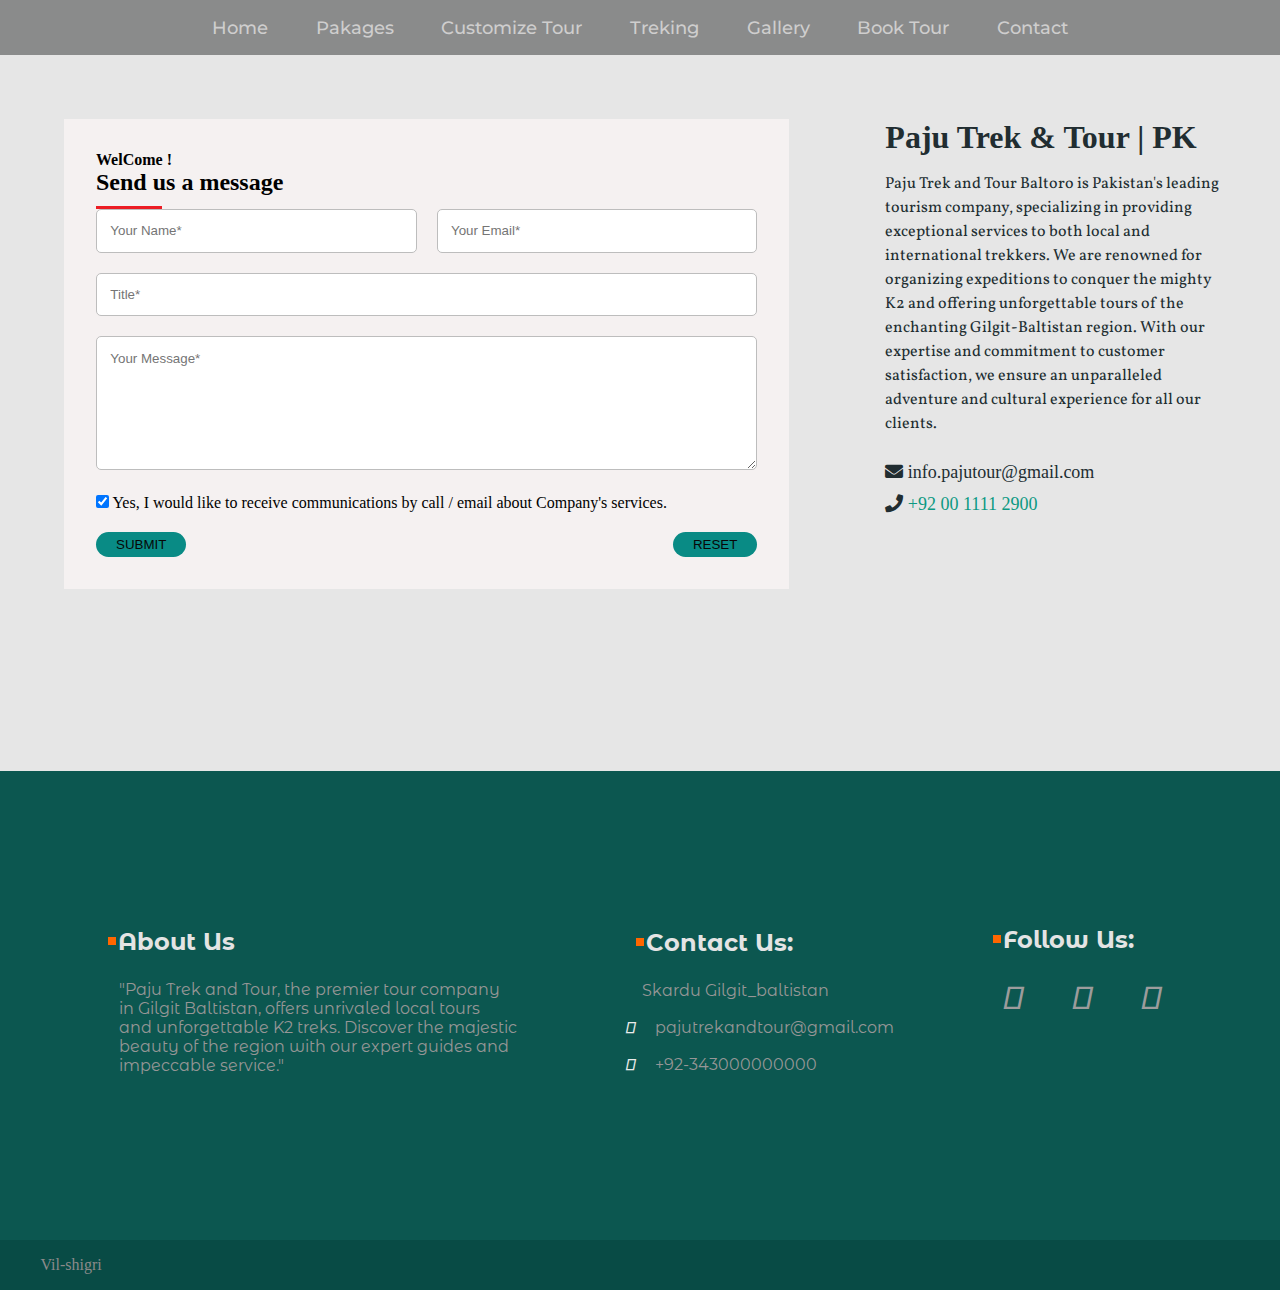
<file: form.html>
<!DOCTYPE html>
<html lang="en">
<head>
    <meta charset="UTF-8">
    <meta name="viewport" content="width=device-width, initial-scale=1.0">
    <title>Contact-form</title>
    <link rel="stylesheet" href="style.css">
     <!--Box icon-->
       <!-- Other head elements -->
       <link rel="stylesheet" href="https://cdnjs.cloudflare.com/ajax/libs/font-awesome/5.15.3/css/all.min.css" />

       <!-- logo font -->
       <link rel="preconnect" href="https://fonts.googleapis.com">
<link rel="preconnect" href="https://fonts.gstatic.com" crossorigin>
<link href="https://fonts.googleapis.com/css2?family=Lovers+Quarrel&display=swap" rel="stylesheet">

<!-- cresol font -->
<link rel="preconnect" href="https://fonts.googleapis.com">
<link rel="preconnect" href="https://fonts.gstatic.com" crossorigin>
<link href="https://fonts.googleapis.com/css2?family=Akronim&family=Lovers+Quarrel&display=swap" rel="stylesheet">

<!-- cerasol sologan font -->
<link rel="preconnect" href="https://fonts.googleapis.com">
<link rel="preconnect" href="https://fonts.gstatic.com" crossorigin>
<link href="https://fonts.googleapis.com/css2?family=Great+Vibes&display=swap" rel="stylesheet">

   <!--Box icon-->
   <link href='https://unpkg.com/boxicons@2.1.4/css/boxicons.min.css' rel='stylesheet'>
<!-- font for card 2 -->
<link rel="preconnect" href="https://fonts.googleapis.com">
<link rel="preconnect" href="https://fonts.gstatic.com" crossorigin>
<link href="https://fonts.googleapis.com/css2?family=Great+Vibes&family=Montserrat:wght@500&display=swap" rel="stylesheet">
  
<!-- card-2-pakg-icon-links -->
<link rel="stylesheet" href="https://cdnjs.cloudflare.com/ajax/libs/font-awesome/6.4.0/css/all.min.css" integrity="sha512-iecdLmaskl7CVkqkXNQ/ZH/XLlvWZOJyj7Yy7tcenmpD1ypASozpmT/E0iPtmFIB46ZmdtAc9eNBvH0H/ZpiBw==" crossorigin="anonymous" referrerpolicy="no-referrer" />

</head>
<body>
    <section>
        <nav> 
            <div class="menu-icon">
              <span class="fas fa-bars"></span>
            </div>
          
            <ul class="nav-items">
              <li><a href="index.html">Home</a></li>
              <li><a href="#">Pakages</a></li>
              <!-- <li class="dropdown">
                  <a href="#">Gallery </a>
                  <ul class="dropdown-menu">
                    <li><a href="#">Submenu 1</a></li>
                    <li><a href="#">Submenu 2</a></li>
                    <li><a href="#">Submenu 3</a></li>
                    <li><a href="#">Submenu 2</a></li>
                    <li><a href="#">Submenu 3</a></li>
                  </ul> -->
                </li>
              <li><a href="#">Customize Tour</a></li>
              <li><a href="#">Treking</a></li>
              <li><a href="imagegallery.html">Gallery</a></li>
              <li><a href="bookme.html">Book Tour</a></li>
              <li><a href="form.html">Contact</a></li>
            </ul>
            <div class="cancel-icon">
              <span class="fas fa-times"></span>
            </div>
          </nav> 
    </section>
    <div class="contain">

        <div class="wrapper">
      
          <div class="form">
            <h4>WelCome !</h4>
            <h2 class="form-headline">Send us a message</h2>
            <form id="submit-form" action="">
              <p>
                <input id="name" class="form-input" type="text" placeholder="Your Name*">
                <small class="name-error"></small>
              </p>
              <p>
                <input id="email" class="form-input" type="email" placeholder="Your Email*">
                <small class="name-error"></small>
              </p>
              <p class="full-width">
                <input id="company-name" class="form-input" type="text" placeholder="Title*" required>
                <small></small>
              </p>
              <p class="full-width">
                <textarea minlength="20" id="message" cols="30" rows="7" placeholder="Your Message*" required></textarea>
                <small></small>
              </p>
              <p class="full-width">
                <label for="">
                <input type="checkbox" id="checkbox" name="checkbox" checked> Yes, I would like to receive communications by call / email about Company's services.
                </label>
             </p>
              <p class="full-width">
                <input type="submit" class="submit-btn" value="Submit" onclick="checkValidations()">
                
                <button class="reset-btn" onclick="reset()">Reset</button>
          
              </p>
            </form>
          </div>
      
          <div class="contacts contact-wrapper">
      
            <ul>
              <h1>Paju Trek & Tour | PK</h1>
              <li><p>Paju Trek and Tour Baltoro is Pakistan's leading tourism company, specializing in providing exceptional services to both local and international trekkers. We are renowned for organizing expeditions to conquer the mighty K2 and offering unforgettable tours of the enchanting Gilgit-Baltistan region. With our expertise and commitment to customer satisfaction, we ensure an unparalleled adventure and cultural experience for all our clients.</p></li>
              <span class="hightlight-contact-info">
                <li class="email-info"><i class="fa fa-envelope" aria-hidden="true"></i> info.pajutour@gmail.com</li>
                <li><i class="fa fa-phone" aria-hidden="true"></i> <span class="highlight-text">+92 00 1111 2900</span></li>
              </span>
            </ul>
          </div>
        </div>
      </div>

      <!-- footer -->
<br>
<br>
<br>
<section class="footer">
    <footer class="fuu">

        <div class="footer-two">
            <h1 class="headingOne">About Us</h1>
            <p>
                "Paju Trek and Tour, the premier tour company<br> in Gilgit Baltistan, offers unrivaled local tours<br> and unforgettable K2 treks. Discover the majestic <br>beauty of the region with our expert guides and<br> impeccable service."</p>
          </div>


      <div class="footer-content">
        <h1 class="headingOne">Contact Us:</h1>
        <p><i class="fa-solid fa-location-dot"></i> <span>Skardu Gilgit_baltistan</span></p>
        <p><i class="fa-solid fa-envelope"></i> <span>pajutrekandtour@gmail.com</span></p>
        <p><i class="fa-solid fa-phone-volume"></i> <span>+92-343000000000</span></p>
      </div>

  
      <div class="footer-three">
        <h1 class="headingOne">Follow Us:</h1>
        <div class="so">
          <p class="facebook"><i class="fa-brands fa-facebook"></i></p>
          <p class="insta"><i class="fa-brands fa-instagram"></i></p>
          <p class="youtube"><i class="fa-brands fa-youtube"></i></p>
        </div>
      </div>
     
    </footer>
  </section>
  <div class="vil">
   
    <p> <href="https://www.instagram.com/wilayat.shigri/" target="_blank"><i class="fa-regular fa-copyright"> </i><span>Vil-shigri</span></href=></p>
    <a class="up" href="#"><i class="fa-solid fa-angles-up"></i></a>
    <script src="script.js"></script>
</body>
</html>
</file>
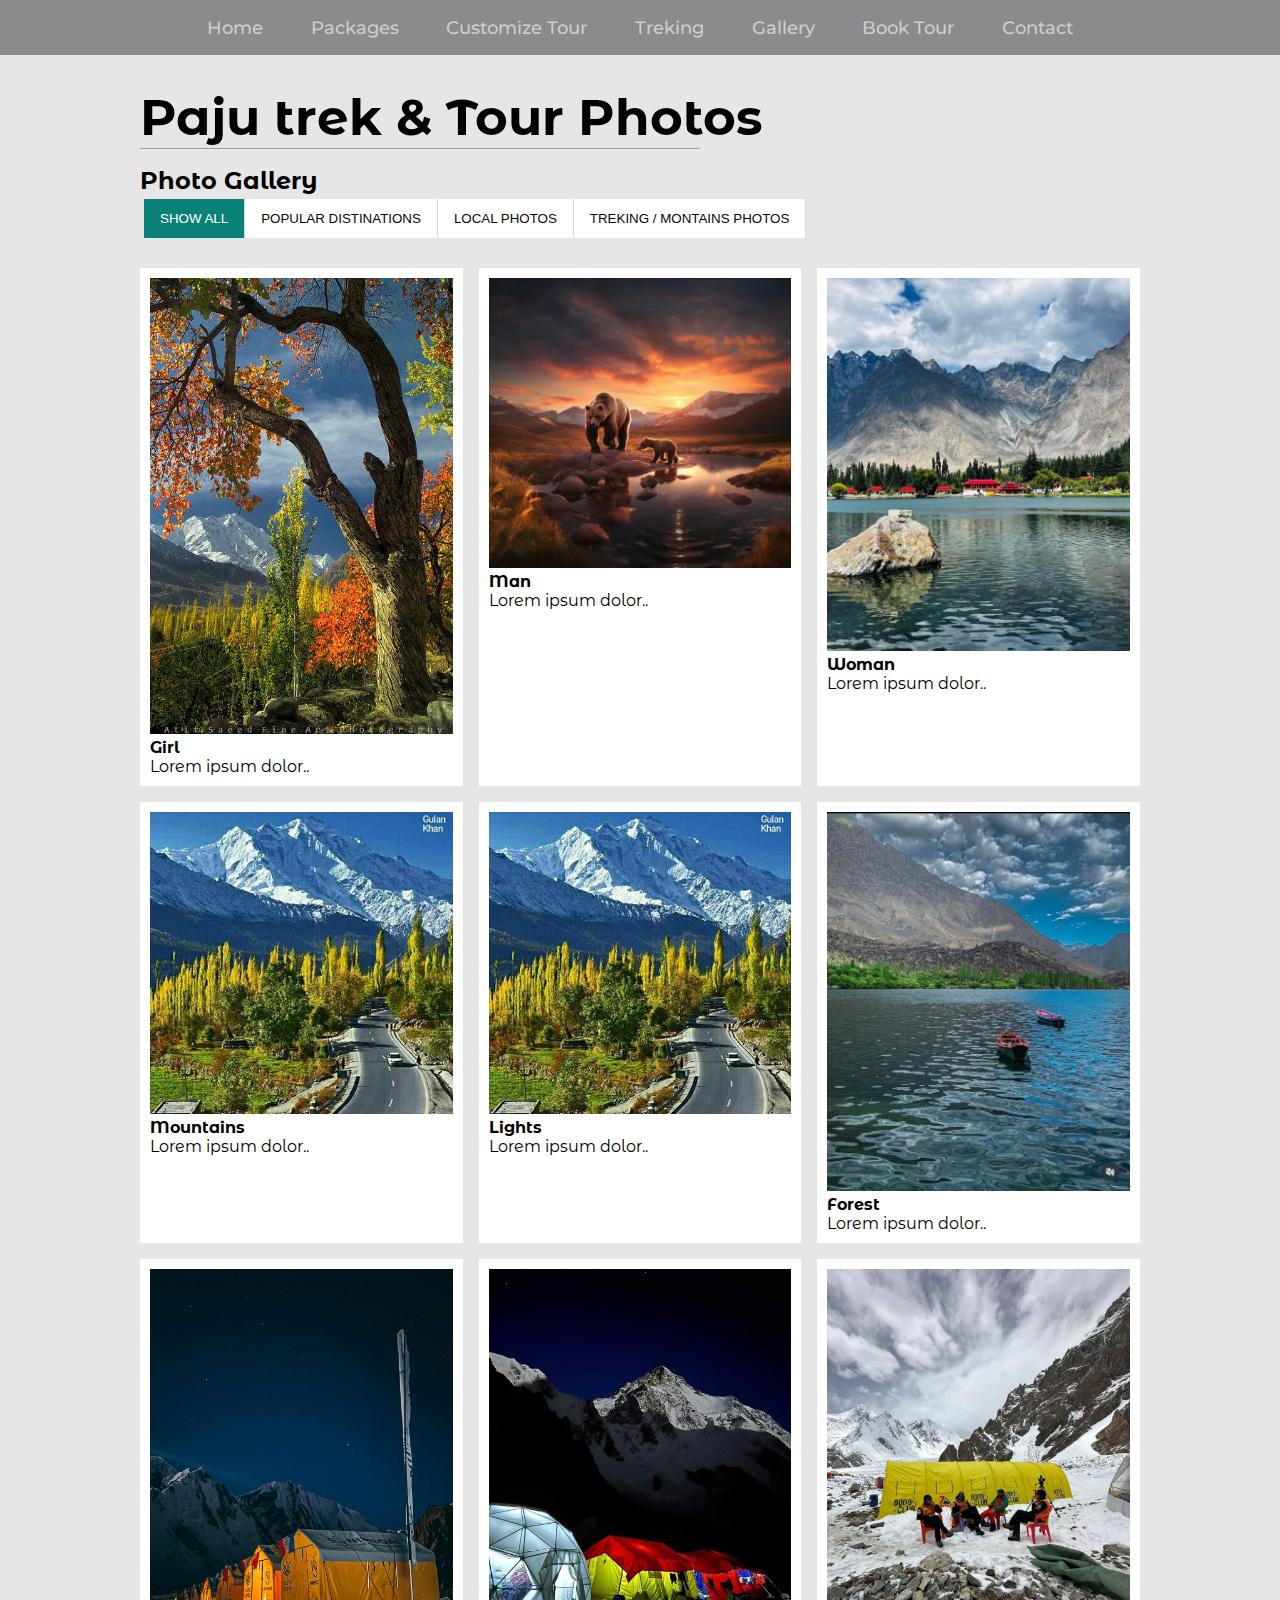
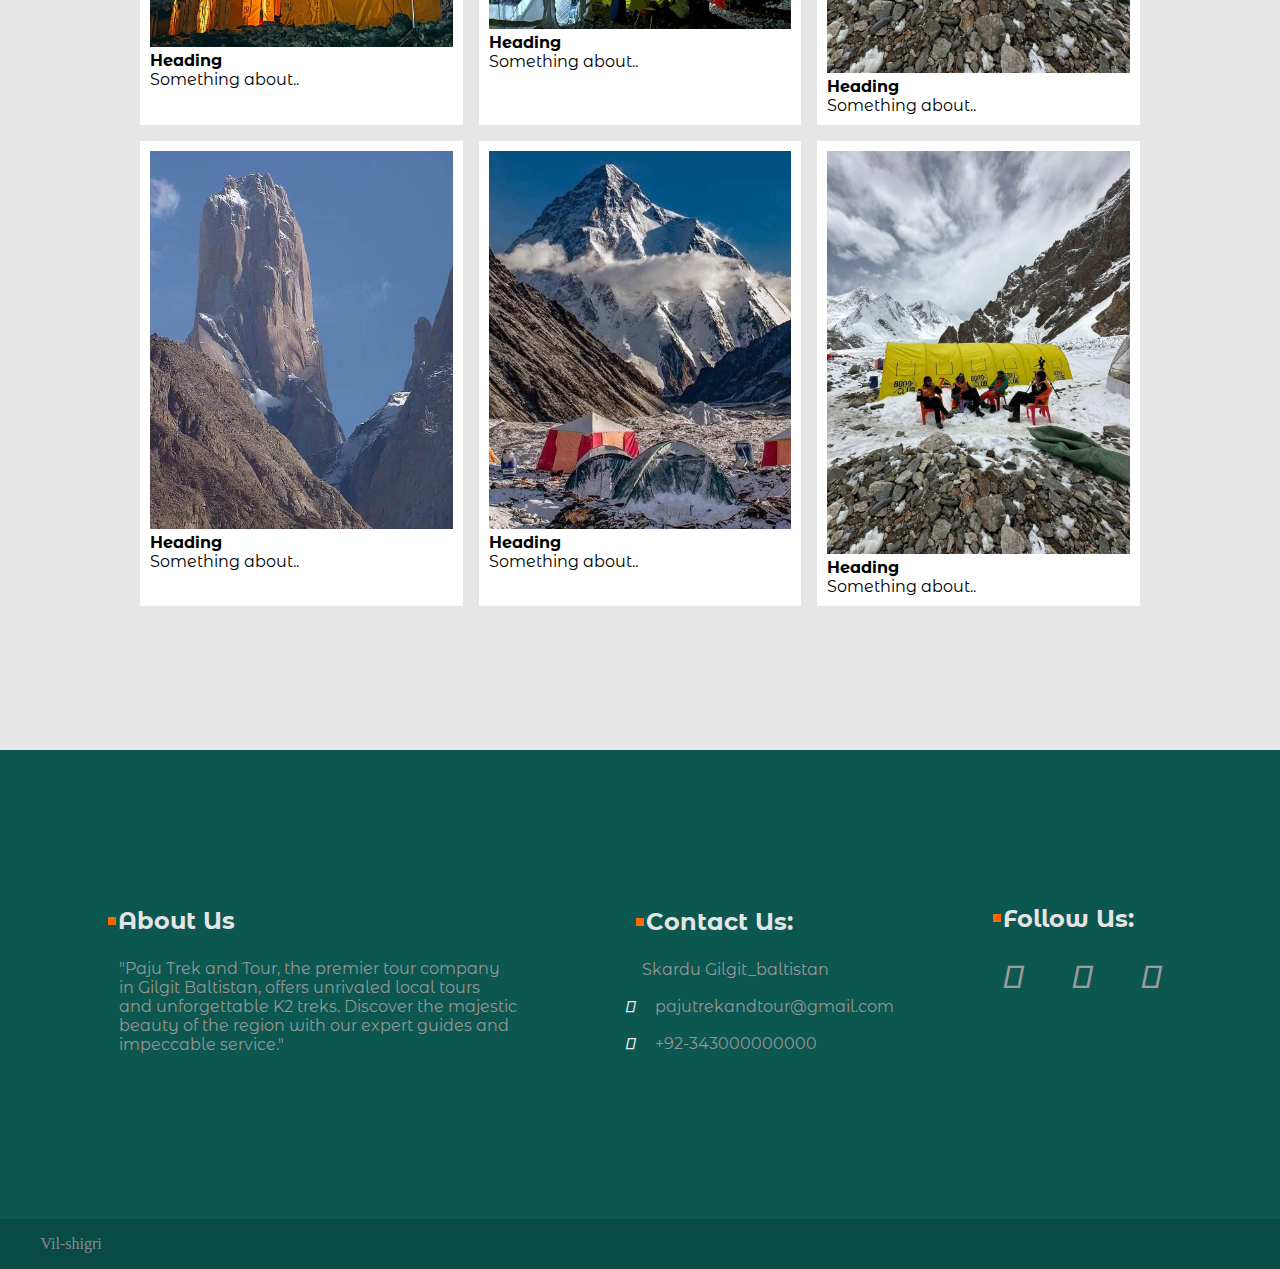
<file: imagegallery.html>
<!DOCTYPE html>
<html lang="en">
<head>
    <meta charset="UTF-8">
    <meta name="viewport" content="width=device-width, initial-scale=1.0">
    <title>Booking-Form</title>
    <link rel="stylesheet" href="imagegallery.html">
    <link rel="stylesheet" href="style.css">
     <!--Box icon-->
       <!-- Other head elements -->
       <link rel="stylesheet" href="https://cdnjs.cloudflare.com/ajax/libs/font-awesome/5.15.3/css/all.min.css" />

       <!-- logo font -->
       <link rel="preconnect" href="https://fonts.googleapis.com">
<link rel="preconnect" href="https://fonts.gstatic.com" crossorigin>
<link href="https://fonts.googleapis.com/css2?family=Lovers+Quarrel&display=swap" rel="stylesheet">

<!-- cresol font -->
<link rel="preconnect" href="https://fonts.googleapis.com">
<link rel="preconnect" href="https://fonts.gstatic.com" crossorigin>
<link href="https://fonts.googleapis.com/css2?family=Akronim&family=Lovers+Quarrel&display=swap" rel="stylesheet">
<!-- cerasol sologan font -->
<link rel="preconnect" href="https://fonts.googleapis.com">
<link rel="preconnect" href="https://fonts.gstatic.com" crossorigin>
<link href="https://fonts.googleapis.com/css2?family=Great+Vibes&display=swap" rel="stylesheet">

   <!--Box icon-->
   <link href='https://unpkg.com/boxicons@2.1.4/css/boxicons.min.css' rel='stylesheet'>
<!-- font for card 2 -->
<link rel="preconnect" href="https://fonts.googleapis.com">
<link rel="preconnect" href="https://fonts.gstatic.com" crossorigin>
<link href="https://fonts.googleapis.com/css2?family=Great+Vibes&family=Montserrat:wght@500&display=swap" rel="stylesheet">
  
<!-- card-2-pakg-icon-links -->
<link rel="stylesheet" href="https://cdnjs.cloudflare.com/ajax/libs/font-awesome/6.4.0/css/all.min.css" integrity="sha512-iecdLmaskl7CVkqkXNQ/ZH/XLlvWZOJyj7Yy7tcenmpD1ypASozpmT/E0iPtmFIB46ZmdtAc9eNBvH0H/ZpiBw==" crossorigin="anonymous" referrerpolicy="no-referrer" />

</head>
<body>
    <section>
        <nav> 
            <div class="menu-icon">
              <span class="fas fa-bars"></span>
            </div>

          
            <ul class="nav-items">
              <li><a href="index.html">Home</a></li>
              <li><a href="packges.html">Packages</a></li>
              <!-- <li class="dropdown">
                  <a href="#">Gallery </a>
                  <ul class="dropdown-menu">
                    <li><a href="#">Submenu 1</a></li>
                    <li><a href="#">Submenu 2</a></li>
                    <li><a href="#">Submenu 3</a></li>
                    <li><a href="#">Submenu 2</a></li>
                    <li><a href="#">Submenu 3</a></li>
                  </ul>
                </li> -->
              <li><a href="Customizetour.html">Customize Tour</a></li>
              <li><a href="treking.html">Treking</a></li>
              <li><a href="imagegallery.html">Gallery</a></li>
              <li><a href="bookme.html">Book Tour</a></li>
              <li><a href="form.html">Contact</a></li>
            </ul>
            <div class="cancel-icon">
              <span class="fas fa-times"></span>
            </div>
          </nav> 
    </section>


    <div class="main">

        <h1>Paju trek & Tour Photos</h1>
        <hr class="b-point">
        
        <h2>Photo Gallery</h2>
        
        <div id="myBtnContainer">
          <button class="btm active" onclick="filterSelection('all')"> Show all</button>
          <button class="btm" onclick="filterSelection('popularDestinations')">Popular Distinations</button>
          <button class="btm" onclick="filterSelection('local')">  Local Photos</button>
          <button class="btm" onclick="filterSelection('treking')">treking / Montains Photos</button>
        </div>
        

        <div class="row-gallery">

            
          <div class="columnx popularDestinations">
            <div class="content">
              <img src="images/local1.jpg" alt="pd-place">
              <h4>Girl</h4>
              <p>Lorem ipsum dolor..</p>
            </div>
          </div>
          <div class="columnx popularDestinations">
            <div class="content">
            <img src="images/local4.jpeg" alt="pd-place">
              <h4>Man</h4>
              <p>Lorem ipsum dolor..</p>
            </div>
          </div>
          <div class="columnx popularDestinations">
            <div class="content">
            <img src="images/local7.jpeg" alt="pd-place">
              <h4>Woman</h4>
              <p>Lorem ipsum dolor..</p>
            </div>
          </div>


          <div class="columnx local">
            <div class="content">
              <img src="images/local3.jpg" alt="local-image">
              <h4>Mountains</h4>
              <p>Lorem ipsum dolor..</p>
            </div>
          </div>
          <div class="columnx local">
            <div class="content">
            <img src="images/local3.jpg" alt="local-image">
              <h4>Lights</h4>
              <p>Lorem ipsum dolor..</p>
            </div>
          </div>
          <div class="columnx local">
            <div class="content">
            <img src="images/local8.jpeg" alt="local-image">
              <h4>Forest</h4>
              <p>Lorem ipsum dolor..</p>
            </div>
          </div>
          




          
          <div class="columnx treking">
            <div class="content">
              <img src="images/treking1.jpeg" alt="treking-photo">
              <h4>Heading</h4>
              <p>Something about..</p>
            </div>
          </div>
          <div class="columnx treking">
            <div class="content">
            <img src="images/treking2.jpeg" alt="treking-photo">
              <h4>Heading</h4>
              <p>Something about..</p>
            </div>
          </div>
          <div class="columnx treking">
            <div class="content">
            <img src="images/treking3.jpeg" alt="treking-photo">
              <h4>Heading</h4>
              <p>Something about..</p>
            </div>
          </div>

          <div class="columnx treking">
            <div class="content">
              <img src="images/treking4.jpeg" alt="treking-photo">
              <h4>Heading</h4>
              <p>Something about..</p>
            </div>
          </div>
         
          <div class="columnx treking">
            <div class="content">
            <img src="images/treking5.jpeg" alt="treking-photo">
              <h4>Heading</h4>
              <p>Something about..</p>
            </div>
          </div>
          
          <div class="columnx treking">
            <div class="content">
            <img src="images/treking6.jpeg" alt="treking-photo">
              <h4>Heading</h4>
              <p>Something about..</p>
            </div>
          </div>



        
        </div>

        </div>
    <script src="script.js"></script>
<!-- footer -->
<br>
<br>
<br>
<section class="footer">
    <footer class="fuu">

        <div class="footer-two">
            <h1 class="headingOne">About Us</h1>
            <p>
                "Paju Trek and Tour, the premier tour company<br> in Gilgit Baltistan, offers unrivaled local tours<br> and unforgettable K2 treks. Discover the majestic <br>beauty of the region with our expert guides and<br> impeccable service."</p>
          </div>


      <div class="footer-content">
        <h1 class="headingOne">Contact Us:</h1>
        <p><i class="fa-solid fa-location-dot"></i> <span>Skardu Gilgit_baltistan</span></p>
        <p><i class="fa-solid fa-envelope"></i> <span>pajutrekandtour@gmail.com</span></p>
        <p><i class="fa-solid fa-phone-volume"></i> <span>+92-343000000000</span></p>
      </div>

  
      <div class="footer-three">
        <h1 class="headingOne">Follow Us:</h1>
        <div class="so">
          <p class="facebook"><i class="fa-brands fa-facebook"></i></p>
          <p class="insta"><i class="fa-brands fa-instagram"></i></p>
          <p class="youtube"><i class="fa-brands fa-youtube"></i></p>
        </div>
      </div>
     
    </footer>
  </section>
  <div class="vil">
    <p> <href="https://www.instagram.com/wilayat.shigri/" target="_blank"><i class="fa-regular fa-copyright"> </i><span>Vil-shigri</span></href=></p>
    <a class="up"><i class="fa-solid fa-angles-up"></i></a>
    <script src="script.js"></script>
</body>
</html>
</file>
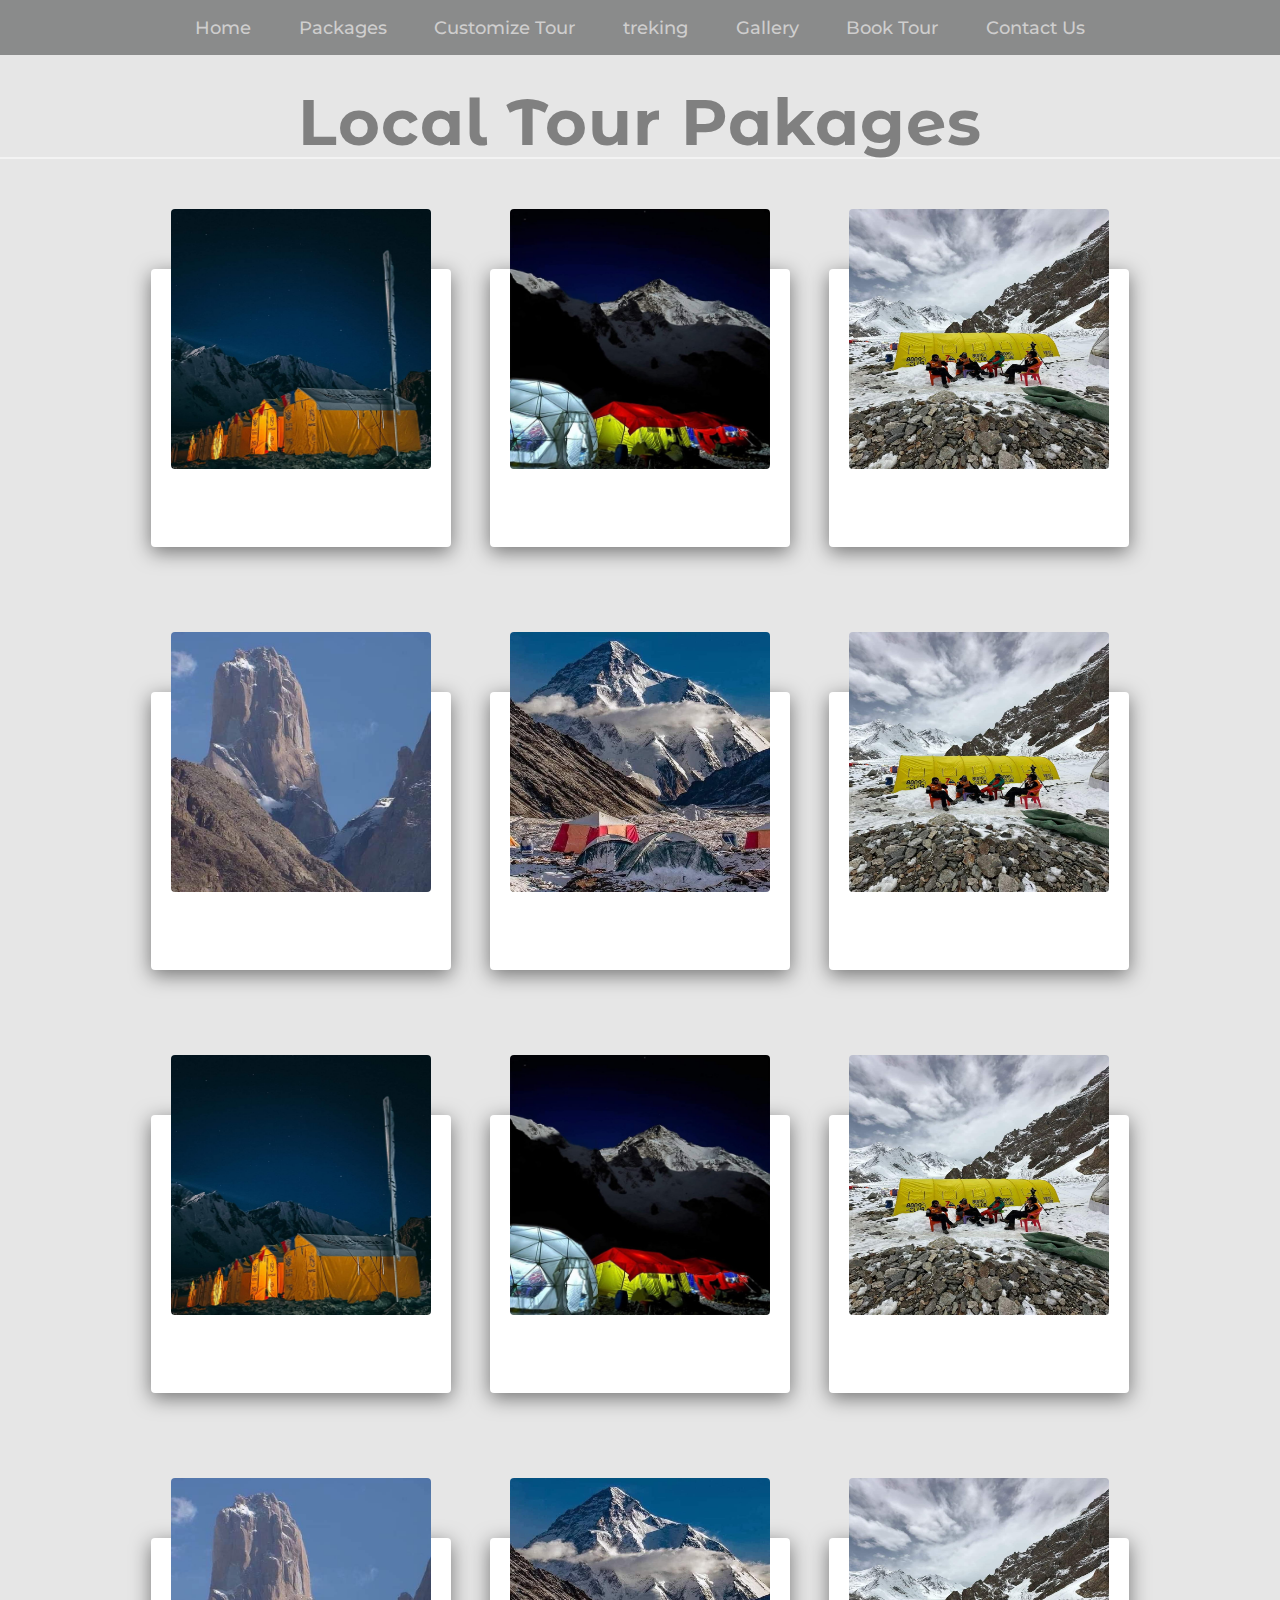
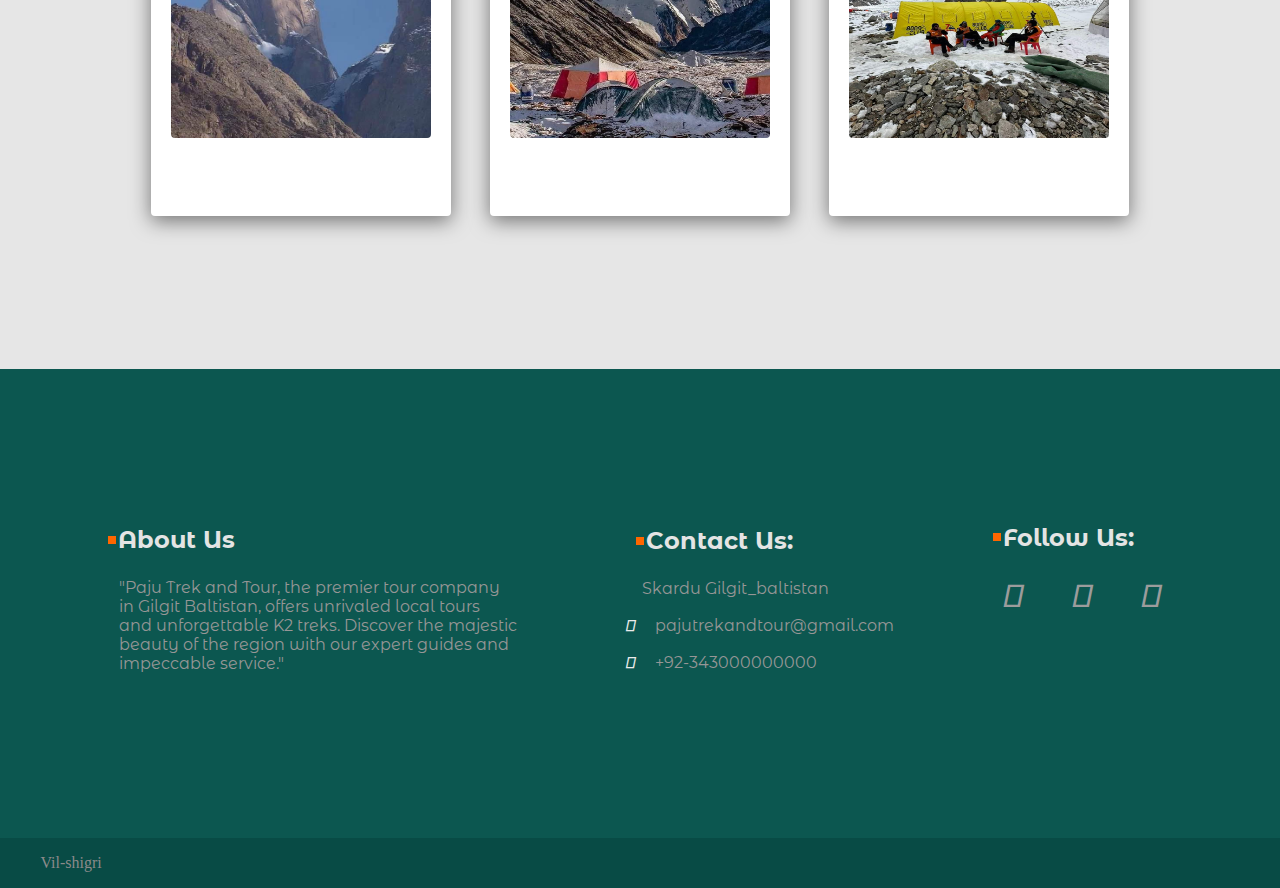
<file: packges.html>
<!DOCTYPE html>
<html lang="en">
<head>
    <meta charset="UTF-8">
    <meta name="viewport" content="width=device-width, initial-scale=1.0">
    <title>Booking-Form</title>
    <link rel="stylesheet" href="style.css">
     <!--Box icon-->
       <!-- Other head elements -->
       <link rel="stylesheet" href="https://cdnjs.cloudflare.com/ajax/libs/font-awesome/5.15.3/css/all.min.css" />

       <!-- logo font -->
       <link rel="preconnect" href="https://fonts.googleapis.com">
<link rel="preconnect" href="https://fonts.gstatic.com" crossorigin>
<link href="https://fonts.googleapis.com/css2?family=Lovers+Quarrel&display=swap" rel="stylesheet">

<!-- cresol font -->
<link rel="preconnect" href="https://fonts.googleapis.com">
<link rel="preconnect" href="https://fonts.gstatic.com" crossorigin>
<link href="https://fonts.googleapis.com/css2?family=Akronim&family=Lovers+Quarrel&display=swap" rel="stylesheet">

<!-- cerasol sologan font -->
<link rel="preconnect" href="https://fonts.googleapis.com">
<link rel="preconnect" href="https://fonts.gstatic.com" crossorigin>
<link href="https://fonts.googleapis.com/css2?family=Great+Vibes&display=swap" rel="stylesheet">

   <!--Box icon-->
   <link href='https://unpkg.com/boxicons@2.1.4/css/boxicons.min.css' rel='stylesheet'>
<!-- font for card 2 -->
<link rel="preconnect" href="https://fonts.googleapis.com">
<link rel="preconnect" href="https://fonts.gstatic.com" crossorigin>
<link href="https://fonts.googleapis.com/css2?family=Great+Vibes&family=Montserrat:wght@500&display=swap" rel="stylesheet">
  
<!-- card-2-pakg-icon-links -->
<link rel="stylesheet" href="https://cdnjs.cloudflare.com/ajax/libs/font-awesome/6.4.0/css/all.min.css" integrity="sha512-iecdLmaskl7CVkqkXNQ/ZH/XLlvWZOJyj7Yy7tcenmpD1ypASozpmT/E0iPtmFIB46ZmdtAc9eNBvH0H/ZpiBw==" crossorigin="anonymous" referrerpolicy="no-referrer" />

</head>
<body>
    <section>
        <nav> 
            <div class="menu-icon">
              <span class="fas fa-bars"></span>
            </div>

          
            <ul class="nav-items">
              <li><a href="index.html">Home</a></li>
              <li><a href="packges.html">Packages</a></li>
              <!-- <li class="dropdown">
                  <a href="#">Gallery </a>
                  <ul class="dropdown-menu">
                    <li><a href="#">Submenu 1</a></li>
                    <li><a href="#">Submenu 2</a></li>
                    <li><a href="#">Submenu 3</a></li>
                    <li><a href="#">Submenu 2</a></li>
                    <li><a href="#">Submenu 3</a></li>
                  </ul>
                </li> -->
              <li><a href="Customizetour.html">Customize Tour</a></li>
              <li><a href="treking.html">treking</a></li>
              <li><a href="imagegallery.html">Gallery</a></li>
              <li><a href="bookme.html">Book Tour</a></li>
              <li><a href="form.html">Contact Us</a></li>
            </ul>
            <div class="cancel-icon">
              <span class="fas fa-times"></span>
            </div>
          </nav> 
<!-- end nav-bar -->

<!-- Card -->
<div class="pkg"><h1>Local Tour Pakages</h1></div>
<Section class="container">

    <div class="card">
        <div class="imgBx"><img src="images/treking1.jpeg" alt=""></div>
        <div class="content">
            <h2>k-2 Tour</h2>
            <p>Lorem ipsum dolor sit, amet consectetur adipisicing elit. Quisquam corrupti, minima dolorum quos curferendis incidunt id quibusdam corrupti, fugiat dolorem mollitia reiciendis, ullam eos iure!</p>
            <button class="btns" type="button">Book Now</button>
        </div>
    </div>

    

    <div class="card">
        <div class="imgBx"><img src="images/treking2.jpeg" alt=""></div>
        <div class="content">
            <h2>Base-Camp Tour</h2>
            <p>Lorem ipsum dolor sit, amet consectetur adipisicing elit. Quisquam corrupti, minima dolorum quos curferendis incidunt id quibusdam corrupti, fugiat dolorem mollitia reiciendis, ullam eos iure!</p>
            <button class="btns" type="button">Book Now</button>
        </div>
    </div>

    <div class="card">
        <div class="imgBx"><img src="images/treking3.jpeg" alt=""></div>
        <div class="content">
            <h2>Baltoro Tour</h2>
            <p>Lorem ipsum dolor sit, amet consectetur adipisicing elit. Quisquam corrupti, minima dolorum quos curferendis incidunt id quibusdam corrupti, fugiat dolorem mollitia reiciendis, ullam eos iure!</p>
            <button class="btns" type="button">Book Now</button>
        </div>
    </div>
</Section>
<tag class="br"></tag>
<section>
<Section class="container">

    <div class="card">
        <div class="imgBx"><img src="images/treking4.jpeg" alt=""></div>
        <div class="content">
            <h2>Khosorgang Tour</h2>
            <p>Lorem ipsum dolor sit, amet consectetur adipisicing elit. Quisquam corrupti, minima dolorum quos curferendis incidunt id quibusdam corrupti, fugiat dolorem mollitia reiciendis, ullam eos iure!</p>
            <button class="btns" type="button">Book Now</button>
        </div>
    </div>

    <div class="card">
        <div class="imgBx"><img src="images/treking5.jpeg" alt=""></div>
        <div class="content">
            <h2>Falan-Fistan Tour</h2>
            <p>Lorem ipsum dolor sit, amet consectetur adipisicing elit. Quisquam corrupti, minima dolorum quos curferendis incidunt id quibusdam corrupti, fugiat dolorem mollitia reiciendis, ullam eos iure!</p>
            <button class="btns" type="button">Book Now</button>
        </div>
    </div>

    <div class="card">
        <div class="imgBx"><img src="images/treking6.jpeg" alt=""></div>
        <div class="content">
            <h2>Yang Tour Chek</h2>
            <p>Lorem ipsum dolor sit, amet consectetur adipisicing elit. Quisquam corrupti, minima dolorum quos curferendis incidunt id quibusdam corrupti, fugiat dolorem mollitia reiciendis, ullam eos iure!</p>
            <button class="btns" type="button">Book Now</button>
        </div>
    </div>
</Section>
<!-- Card -->
<!-- <div class="pkg"><h1>Treking Pakages</h1></div> -->
<Section class="container">

    <div class="card">
        <div class="imgBx"><img src="images/treking1.jpeg" alt=""></div>
        <div class="content">
            <h2>k-2 Tour</h2>
            <p>Lorem ipsum dolor sit, amet consectetur adipisicing elit. Quisquam corrupti, minima dolorum quos curferendis incidunt id quibusdam corrupti, fugiat dolorem mollitia reiciendis, ullam eos iure!</p>
            <button class="btns" type="button">Book Now</button>
        </div>
    </div>

    

    <div class="card">
        <div class="imgBx"><img src="images/treking2.jpeg" alt=""></div>
        <div class="content">
            <h2>Base-Camp Tour</h2>
            <p>Lorem ipsum dolor sit, amet consectetur adipisicing elit. Quisquam corrupti, minima dolorum quos curferendis incidunt id quibusdam corrupti, fugiat dolorem mollitia reiciendis, ullam eos iure!</p>
            <button class="btns" type="button">Book Now</button>
        </div>
    </div>

    <div class="card">
        <div class="imgBx"><img src="images/treking3.jpeg" alt=""></div>
        <div class="content">
            <h2>Baltoro Tour</h2>
            <p>Lorem ipsum dolor sit, amet consectetur adipisicing elit. Quisquam corrupti, minima dolorum quos curferendis incidunt id quibusdam corrupti, fugiat dolorem mollitia reiciendis, ullam eos iure!</p>
            <button class="btns" type="button">Book Now</button>
        </div>
    </div>
</Section>
<tag class="br"></tag>
<section>
<Section class="container">

    <div class="card">
        <div class="imgBx"><img src="images/treking4.jpeg" alt=""></div>
        <div class="content">
            <h2>Khosorgang Tour</h2>
            <p>Lorem ipsum dolor sit, amet consectetur adipisicing elit. Quisquam corrupti, minima dolorum quos curferendis incidunt id quibusdam corrupti, fugiat dolorem mollitia reiciendis, ullam eos iure!</p>
            <button class="btns" type="button">Book Now</button>
        </div>
    </div>

    <div class="card">
        <div class="imgBx"><img src="images/treking5.jpeg" alt=""></div>
        <div class="content">
            <h2>Falan-Fistan Tour</h2>
            <p>Lorem ipsum dolor sit, amet consectetur adipisicing elit. Quisquam corrupti, minima dolorum quos curferendis incidunt id quibusdam corrupti, fugiat dolorem mollitia reiciendis, ullam eos iure!</p>
            <button class="btns" type="button">Book Now</button>
        </div>
    </div>

    <div class="card">
        <div class="imgBx"><img src="images/treking6.jpeg" alt=""></div>
        <div class="content">
            <h2>Yang Tour Chek</h2>
            <p>Lorem ipsum dolor sit, amet consectetur adipisicing elit. Quisquam corrupti, minima dolorum quos curferendis incidunt id quibusdam corrupti, fugiat dolorem mollitia reiciendis, ullam eos iure!</p>
            <button class="btns" type="button">Book Now</button>
        </div>
    </div>
</Section>


    <!-- footer -->
<br>
<br>
<br>
<section class="footer">
    <footer class="fuu">

        <div class="footer-two">
            <h1 class="headingOne">About Us</h1>
            <p>
                "Paju Trek and Tour, the premier tour company<br> in Gilgit Baltistan, offers unrivaled local tours<br> and unforgettable K2 treks. Discover the majestic <br>beauty of the region with our expert guides and<br> impeccable service."</p>
          </div>


      <div class="footer-content">
        <h1 class="headingOne">Contact Us:</h1>
        <p><i class="fa-solid fa-location-dot"></i> <span>Skardu Gilgit_baltistan</span></p>
        <p><i class="fa-solid fa-envelope"></i> <span>pajutrekandtour@gmail.com</span></p>
        <p><i class="fa-solid fa-phone-volume"></i> <span>+92-343000000000</span></p>
      </div>

  
      <div class="footer-three">
        <h1 class="headingOne">Follow Us:</h1>
        <div class="so">
          <p class="facebook"><i class="fa-brands fa-facebook"></i></p>
          <p class="insta"><i class="fa-brands fa-instagram"></i></p>
          <p class="youtube"><i class="fa-brands fa-youtube"></i></p>
        </div>
      </div>
     
    </footer>
  </section>
  <div class="vil">
    <p> <href="https://www.instagram.com/wilayat.shigri/" target="_blank"><i class="fa-regular fa-copyright"> </i><span>Vil-shigri</span></href=></p>
    <a class="up"><i class="fa-solid fa-angles-up"></i></a>
    <script src="script.js"></script>
</body>
</html>
</file>
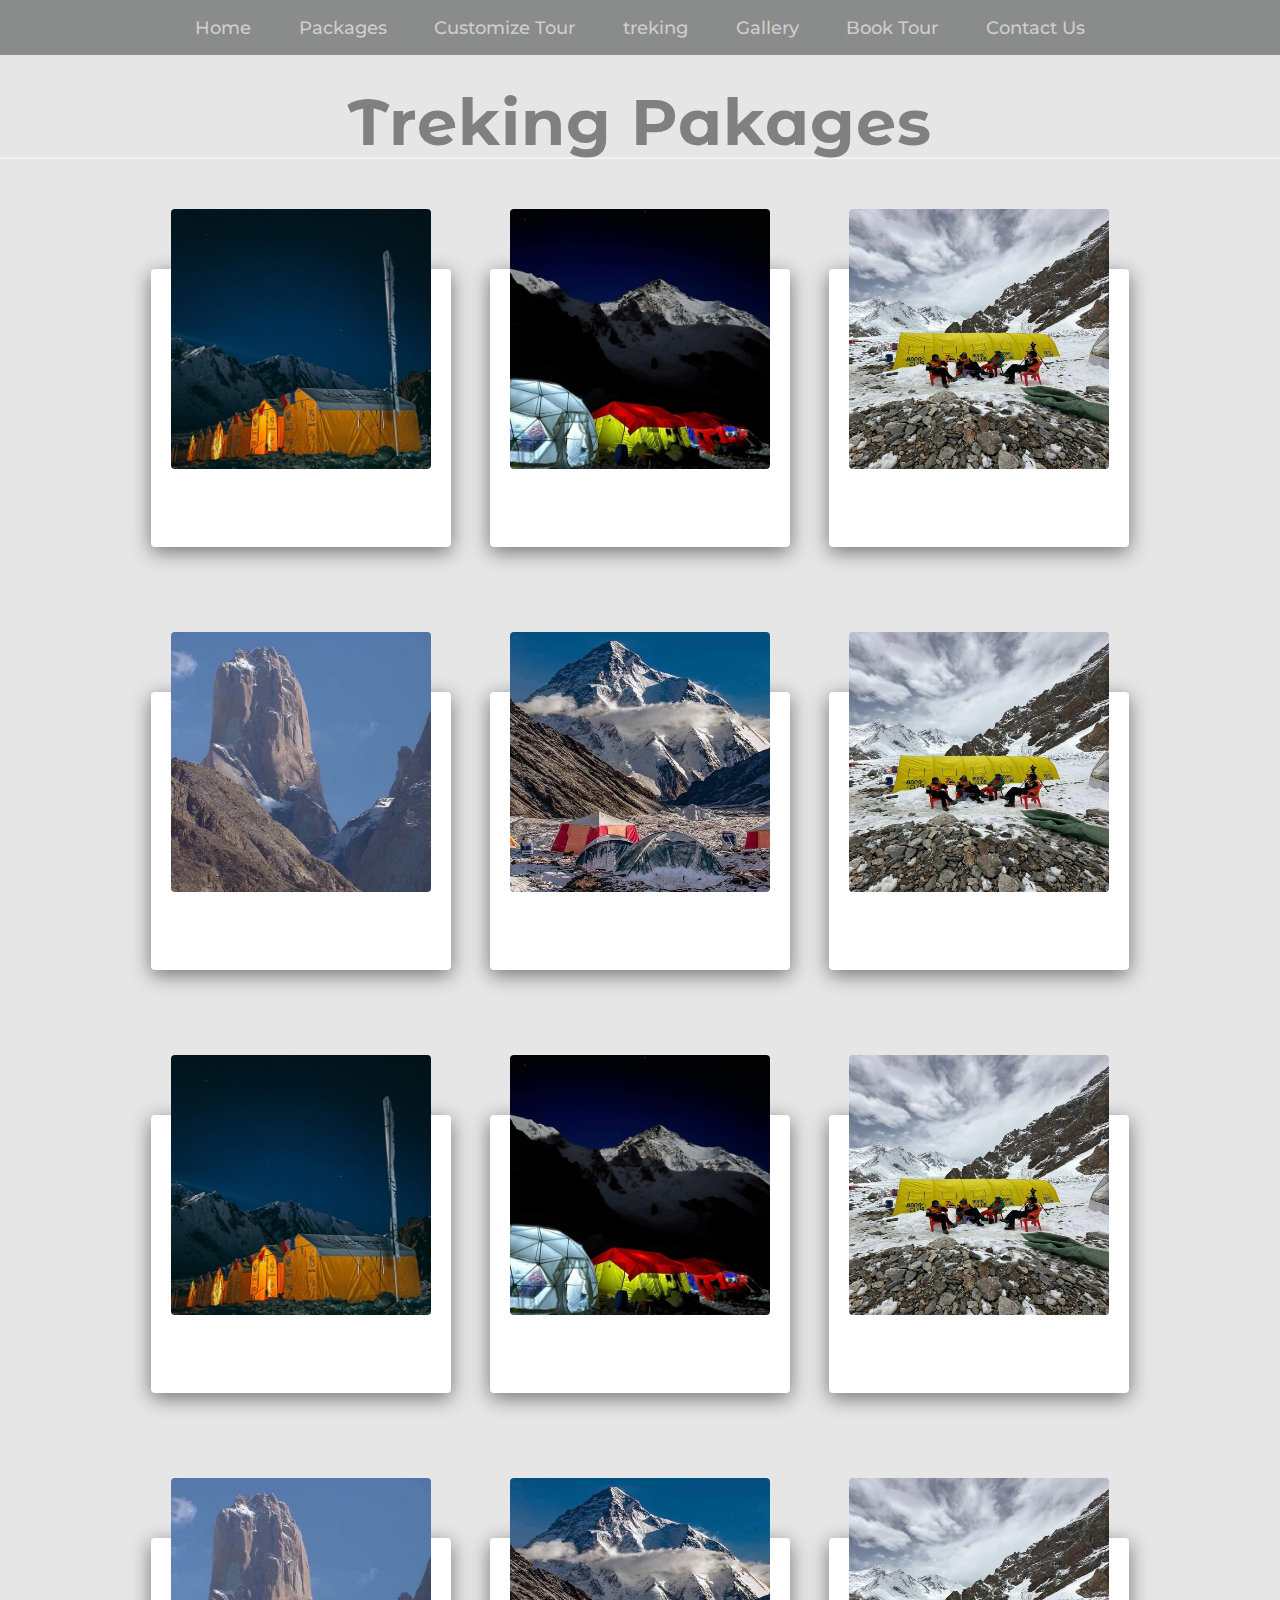
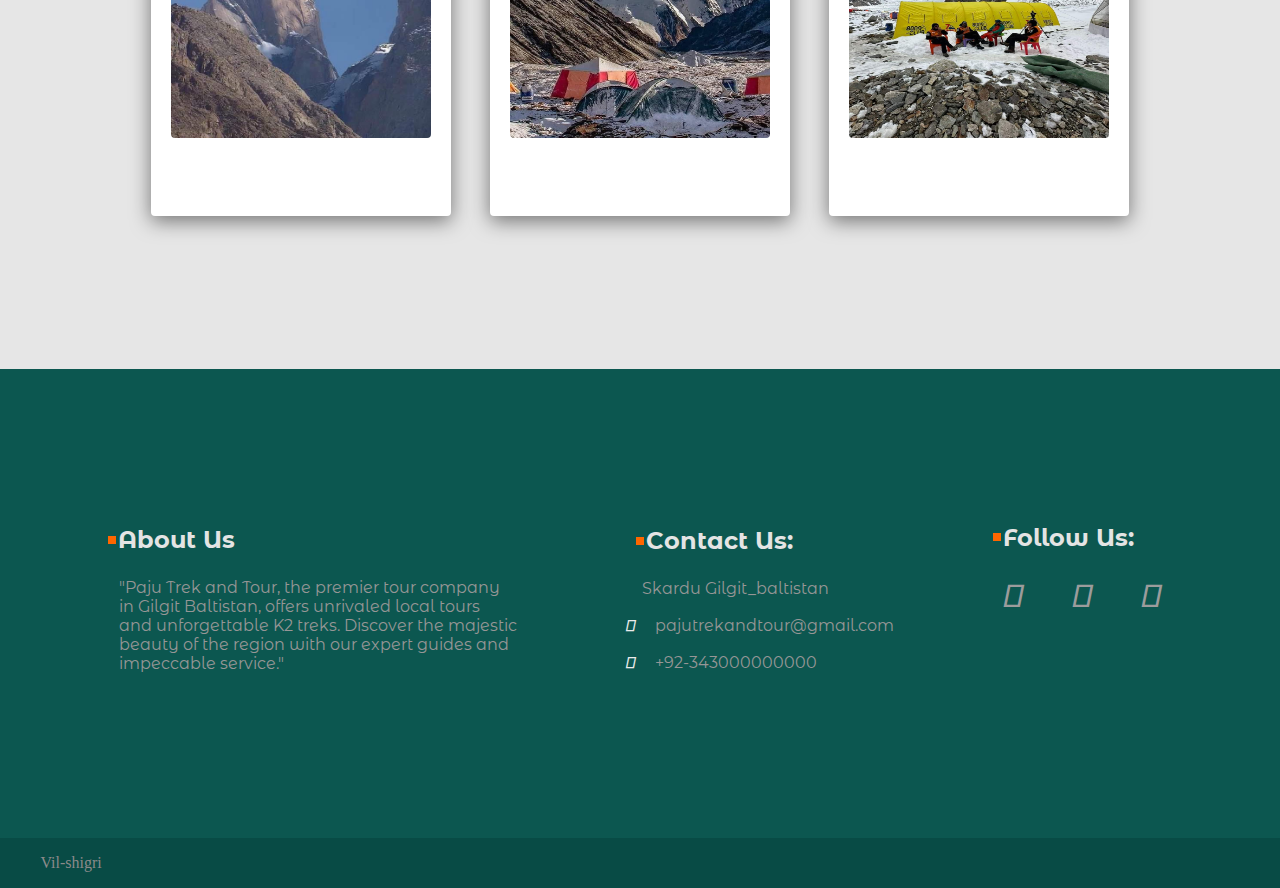
<file: treking.html>
<!DOCTYPE html>
<html lang="en">
<head>
    <meta charset="UTF-8">
    <meta name="viewport" content="width=device-width, initial-scale=1.0">
    <title>Booking-Form</title>
    <link rel="stylesheet" href="style.css">
     <!--Box icon-->
       <!-- Other head elements -->
       <link rel="stylesheet" href="https://cdnjs.cloudflare.com/ajax/libs/font-awesome/5.15.3/css/all.min.css" />

       <!-- logo font -->
       <link rel="preconnect" href="https://fonts.googleapis.com">
<link rel="preconnect" href="https://fonts.gstatic.com" crossorigin>
<link href="https://fonts.googleapis.com/css2?family=Lovers+Quarrel&display=swap" rel="stylesheet">

<!-- cresol font -->
<link rel="preconnect" href="https://fonts.googleapis.com">
<link rel="preconnect" href="https://fonts.gstatic.com" crossorigin>
<link href="https://fonts.googleapis.com/css2?family=Akronim&family=Lovers+Quarrel&display=swap" rel="stylesheet">

<!-- cerasol sologan font -->
<link rel="preconnect" href="https://fonts.googleapis.com">
<link rel="preconnect" href="https://fonts.gstatic.com" crossorigin>
<link href="https://fonts.googleapis.com/css2?family=Great+Vibes&display=swap" rel="stylesheet">

   <!--Box icon-->
   <link href='https://unpkg.com/boxicons@2.1.4/css/boxicons.min.css' rel='stylesheet'>
<!-- font for card 2 -->
<link rel="preconnect" href="https://fonts.googleapis.com">
<link rel="preconnect" href="https://fonts.gstatic.com" crossorigin>
<link href="https://fonts.googleapis.com/css2?family=Great+Vibes&family=Montserrat:wght@500&display=swap" rel="stylesheet">
  
<!-- card-2-pakg-icon-links -->
<link rel="stylesheet" href="https://cdnjs.cloudflare.com/ajax/libs/font-awesome/6.4.0/css/all.min.css" integrity="sha512-iecdLmaskl7CVkqkXNQ/ZH/XLlvWZOJyj7Yy7tcenmpD1ypASozpmT/E0iPtmFIB46ZmdtAc9eNBvH0H/ZpiBw==" crossorigin="anonymous" referrerpolicy="no-referrer" />

</head>
<body>
    <section>
        <nav> 
            <div class="menu-icon">
              <span class="fas fa-bars"></span>
            </div>

          
            <ul class="nav-items">
              <li><a href="index.html">Home</a></li>
              <li><a href="packges.html">Packages</a></li>
              <!-- <li class="dropdown">
                  <a href="#">Gallery </a>
                  <ul class="dropdown-menu">
                    <li><a href="#">Submenu 1</a></li>
                    <li><a href="#">Submenu 2</a></li>
                    <li><a href="#">Submenu 3</a></li>
                    <li><a href="#">Submenu 2</a></li>
                    <li><a href="#">Submenu 3</a></li>
                  </ul>
                </li> -->
              <li><a href="Customizetour.html">Customize Tour</a></li>
              <li><a href="treking.html">treking</a></li>
              <li><a href="imagegallery.html">Gallery</a></li>
              <li><a href="bookme.html">Book Tour</a></li>
              <li><a href="form.html">Contact Us</a></li>
            </ul>
            <div class="cancel-icon">
              <span class="fas fa-times"></span>
            </div>
          </nav> 
<!-- end nav-bar -->

<!-- Card -->
<div class="pkg"><h1>Treking Pakages</h1></div>
<Section class="container">

    <div class="card">
        <div class="imgBx"><img src="images/treking1.jpeg" alt=""></div>
        <div class="content">
            <h2>k-2 Tour</h2>
            <p>Lorem ipsum dolor sit, amet consectetur adipisicing elit. Quisquam corrupti, minima dolorum quos curferendis incidunt id quibusdam corrupti, fugiat dolorem mollitia reiciendis, ullam eos iure!</p>
            <button class="btns" type="button">Book Now</button>
        </div>
    </div>

    

    <div class="card">
        <div class="imgBx"><img src="images/treking2.jpeg" alt=""></div>
        <div class="content">
            <h2>Base-Camp Tour</h2>
            <p>Lorem ipsum dolor sit, amet consectetur adipisicing elit. Quisquam corrupti, minima dolorum quos curferendis incidunt id quibusdam corrupti, fugiat dolorem mollitia reiciendis, ullam eos iure!</p>
            <button class="btns" type="button">Book Now</button>
        </div>
    </div>

    <div class="card">
        <div class="imgBx"><img src="images/treking3.jpeg" alt=""></div>
        <div class="content">
            <h2>Baltoro Tour</h2>
            <p>Lorem ipsum dolor sit, amet consectetur adipisicing elit. Quisquam corrupti, minima dolorum quos curferendis incidunt id quibusdam corrupti, fugiat dolorem mollitia reiciendis, ullam eos iure!</p>
            <button class="btns" type="button">Book Now</button>
        </div>
    </div>
</Section>
<tag class="br"></tag>
<section>
<Section class="container">

    <div class="card">
        <div class="imgBx"><img src="images/treking4.jpeg" alt=""></div>
        <div class="content">
            <h2>Khosorgang Tour</h2>
            <p>Lorem ipsum dolor sit, amet consectetur adipisicing elit. Quisquam corrupti, minima dolorum quos curferendis incidunt id quibusdam corrupti, fugiat dolorem mollitia reiciendis, ullam eos iure!</p>
            <button class="btns" type="button">Book Now</button>
        </div>
    </div>

    <div class="card">
        <div class="imgBx"><img src="images/treking5.jpeg" alt=""></div>
        <div class="content">
            <h2>Falan-Fistan Tour</h2>
            <p>Lorem ipsum dolor sit, amet consectetur adipisicing elit. Quisquam corrupti, minima dolorum quos curferendis incidunt id quibusdam corrupti, fugiat dolorem mollitia reiciendis, ullam eos iure!</p>
            <button class="btns" type="button">Book Now</button>
        </div>
    </div>

    <div class="card">
        <div class="imgBx"><img src="images/treking6.jpeg" alt=""></div>
        <div class="content">
            <h2>Yang Tour Chek</h2>
            <p>Lorem ipsum dolor sit, amet consectetur adipisicing elit. Quisquam corrupti, minima dolorum quos curferendis incidunt id quibusdam corrupti, fugiat dolorem mollitia reiciendis, ullam eos iure!</p>
            <button class="btns" type="button">Book Now</button>
        </div>
    </div>
</Section>
<!-- Card -->
<!-- <div class="pkg"><h1>Treking Pakages</h1></div> -->
<Section class="container">

    <div class="card">
        <div class="imgBx"><img src="images/treking1.jpeg" alt=""></div>
        <div class="content">
            <h2>k-2 Tour</h2>
            <p>Lorem ipsum dolor sit, amet consectetur adipisicing elit. Quisquam corrupti, minima dolorum quos curferendis incidunt id quibusdam corrupti, fugiat dolorem mollitia reiciendis, ullam eos iure!</p>
            <button class="btns" type="button">Book Now</button>
        </div>
    </div>

    

    <div class="card">
        <div class="imgBx"><img src="images/treking2.jpeg" alt=""></div>
        <div class="content">
            <h2>Base-Camp Tour</h2>
            <p>Lorem ipsum dolor sit, amet consectetur adipisicing elit. Quisquam corrupti, minima dolorum quos curferendis incidunt id quibusdam corrupti, fugiat dolorem mollitia reiciendis, ullam eos iure!</p>
            <button class="btns" type="button">Book Now</button>
        </div>
    </div>

    <div class="card">
        <div class="imgBx"><img src="images/treking3.jpeg" alt=""></div>
        <div class="content">
            <h2>Baltoro Tour</h2>
            <p>Lorem ipsum dolor sit, amet consectetur adipisicing elit. Quisquam corrupti, minima dolorum quos curferendis incidunt id quibusdam corrupti, fugiat dolorem mollitia reiciendis, ullam eos iure!</p>
            <button class="btns" type="button">Book Now</button>
        </div>
    </div>
</Section>
<tag class="br"></tag>
<section>
<Section class="container">

    <div class="card">
        <div class="imgBx"><img src="images/treking4.jpeg" alt=""></div>
        <div class="content">
            <h2>Khosorgang Tour</h2>
            <p>Lorem ipsum dolor sit, amet consectetur adipisicing elit. Quisquam corrupti, minima dolorum quos curferendis incidunt id quibusdam corrupti, fugiat dolorem mollitia reiciendis, ullam eos iure!</p>
            <button class="btns" type="button">Book Now</button>
        </div>
    </div>

    <div class="card">
        <div class="imgBx"><img src="images/treking5.jpeg" alt=""></div>
        <div class="content">
            <h2>Falan-Fistan Tour</h2>
            <p>Lorem ipsum dolor sit, amet consectetur adipisicing elit. Quisquam corrupti, minima dolorum quos curferendis incidunt id quibusdam corrupti, fugiat dolorem mollitia reiciendis, ullam eos iure!</p>
            <button class="btns" type="button">Book Now</button>
        </div>
    </div>

    <div class="card">
        <div class="imgBx"><img src="images/treking6.jpeg" alt=""></div>
        <div class="content">
            <h2>Yang Tour Chek</h2>
            <p>Lorem ipsum dolor sit, amet consectetur adipisicing elit. Quisquam corrupti, minima dolorum quos curferendis incidunt id quibusdam corrupti, fugiat dolorem mollitia reiciendis, ullam eos iure!</p>
            <button class="btns" type="button">Book Now</button>
        </div>
    </div>
</Section>
    <!-- footer -->
<br>
<br>
<br>
<section class="footer">
    <footer class="fuu">

        <div class="footer-two">
            <h1 class="headingOne">About Us</h1>
            <p>
                "Paju Trek and Tour, the premier tour company<br> in Gilgit Baltistan, offers unrivaled local tours<br> and unforgettable K2 treks. Discover the majestic <br>beauty of the region with our expert guides and<br> impeccable service."</p>
          </div>


      <div class="footer-content">
        <h1 class="headingOne">Contact Us:</h1>
        <p><i class="fa-solid fa-location-dot"></i> <span>Skardu Gilgit_baltistan</span></p>
        <p><i class="fa-solid fa-envelope"></i> <span>pajutrekandtour@gmail.com</span></p>
        <p><i class="fa-solid fa-phone-volume"></i> <span>+92-343000000000</span></p>
      </div>

  
      <div class="footer-three">
        <h1 class="headingOne">Follow Us:</h1>
        <div class="so">
          <p class="facebook"><i class="fa-brands fa-facebook"></i></p>
          <p class="insta"><i class="fa-brands fa-instagram"></i></p>
          <p class="youtube"><i class="fa-brands fa-youtube"></i></p>
        </div>
      </div>
     
    </footer>
  </section>
  <div class="vil">
    <p> <href="https://www.instagram.com/wilayat.shigri/" target="_blank"><i class="fa-regular fa-copyright"> </i><span>Vil-shigri</span></href=></p>
    <a class="up"><i class="fa-solid fa-angles-up"></i></a>
    <script src="script.js"></script>
</body>
</html>
</file>
<file: style.css>
@import url('https://fonts.googleapis.com/css?family=Montserrat:400,500,600,700&display=swap');
/* footer font */
@import url('https://fonts.googleapis.com/css2?family=Lobster+Two&display=swap');
@import url('https://fonts.googleapis.com/css2?family=Montserrat+Alternates&display=swap');
/* card-2 font */
@import url('https://fonts.googleapis.com/css2?family=Cormorant:wght@300&display=swap');
/* contact-form font */
@import url('https://fonts.googleapis.com/css2?family=Cinzel&family=Vollkorn&display=swap');



* {
  margin: 0;
  padding: 0;
  box-sizing: border-box;

}

body {
  background-color: #e6e6e6;

}

a {
  text-decoration: none;
}

.top {
  display: flex;
  width: 100%;
  height: 13vh;
  align-items: center;
  justify-content: space-between;
  color: rgba(78, 78, 78, 0.63);

}

.top ul {
  list-style: none;
}

.logo {
  display: flex;
  padding-left: 1rem;
  font-size: 2.7rem;
  font-weight: bold;
  color: rgba(71, 71, 71, 0.521);
  font-family: 'Lovers Quarrel', cursive;
  align-items: center;
  justify-content: center;
  gap: 8px;
}
.logo span{
  font-size: 25px;
  font-weight: 900;
}

.top img {
  width: 40px;
  height: 40px;
  padding-left: 3px;
}

.top-nav {
  padding-left: 45rem;
  word-spacing: 5px;
  line-height: 1.6;
}

#hset {
  color: rgba(0, 201, 201, 0.856);

}


.ribbon {
  width: 4rem;
  height: 9rem;
  position: relative;
  background-color: rgba(167, 167, 167, 0);
  margin-right: 3rem;
  padding-right: 1rem;

}

.rib {
  background-color: rgba(254, 254, 255, 0);
}

.rib:before,
.rib:after {
  position: absolute;
  content: '';
  width: 5.4rem;
  height: 8rem;
  background-color: rgba(206, 204, 204, 0.993);
  transform: skewY(20deg);
  z-index: 99999;

}

.rib:after {
  transform: skewY(-20deg);
}



.rib-text {
  position: absolute;
  top: 60%;
  left: 57%;
  transform: translate(-43%, -57%) rotate(0deg);
  text-align: center;
  color: rgb(3, 145, 150);
  font-weight: 700;
  font-size: 14.5px;
  line-height: 1.6;
  min-width: 100%;
  z-index: 100000;
}

.rib-text span {
  color: green;
  text-align: center;
}

/* header */

nav {
  background: #8a8b8b;
  display: flex;
  flex-wrap: wrap;
  align-items: center;
  justify-content: space-between;
  height: 55px;
  padding: 0 100px;
  gap: 2rem;
}

nav .logo {
  display: none;
  color: #fff;
  font-size: 30px;
  font-weight: 600;
  letter-spacing: 1px;
}

nav .nav-items {
  display: flex;
  flex: 1;
  align-items: center;
  justify-content: center;
  align-content: center;
  /* padding: 0 0 0 190px; */
  gap: 1.6rem;
  z-index: 999999999;
  font-family: Montserrat;
}

nav .nav-items li {
  list-style: none;
  padding: 0 11px;
}

nav .nav-items li a {
  color: #cfcece;
  font-size: 18px;
  font-weight: 500;
  text-decoration: none;
}

nav .nav-items li a:hover {
  color: #ffffff;
}

nav .menu-icon,
nav .cancel-icon {
  width: 40px;
  text-align: center;
  margin: 0 50px;
  font-size: 18px;
  color: #fff;
  cursor: pointer;
  display: none;
}

nav .menu-icon span,
nav .cancel-icon {
  display: none;
}


.dropdown-menu {
  display: block;
  position: absolute;
  background-color: #1e232b;
  min-width: 190px;
  min-height: 300px;
  box-shadow: 0px 8px 16px 0px rgb(0, 0, 0);
  z-index: 1;
  margin-top: 2px;

}

.dropdown:hover .dropdown-menu {
  display: block;
}

.dropdown-menu li {
  padding: 20px;

}

.dropdown-menu li a {
  color: #fff;
  text-decoration: none;
  align-items: center;
  justify-content: center;
  display: flex;
  padding-top: 32px;
  text-align: center;
  gap: 20px;
}


/*    
  .dropdown-menu li a:hover {
    padding: 20px;
  } 
    */

@media (max-width: 1050px) {

  .top h4,
  h5 {
    font-size: 13px;
    position: relative;
  }
}

@media screen and (max-width: 990px),
screen and (max-width: 860px),
screen and (max-width: 750px),
screen and (max-width: 720px),
screen and (max-width: 640px),
screen and (max-width: 480px) {
  nav {
    padding: 0px;

  }

  nav .logo {
    display: block;
    font-family: Montserrat;
    padding-right: 48px;
  }

  nav .logo {
    flex: 4;
    text-align: center;
    font-size: 19px;
  }

  nav .nav-items {
    position: absolute;
    top: 124px;
    width: 100%;
    left: -100%;
    height: 100%;
    padding: 10px 50px 0 50px;
    text-align: center;
    background: #14181f;
    display: inline-block;
    transition: left 0.3s ease;
    z-index: 9999;
  }

  nav .nav-items.active {
    left: 0px;
  }

  nav .nav-items li {
    line-height: 40px;
    margin: 30px 0;
  }

  nav .nav-items li a {
    font-size: 20px;
  }

  nav .menu-icon {
    display: block;
  }

  nav .menu-icon span {
    display: block;
  }

  nav .menu-icon span.hide {
    display: none;
  }

  nav .cancel-icon.show {
    display: block;
    color: #26d63b;
  }
}

@media (max-width: 980px) {

  nav .menu-icon,
  nav .cancel-icon {
    margin: 0 2px;
    font-size: 30px;
  }

  .dropdown-menu li a {
    color: #fff;
    text-decoration: none;
    align-items: center;
    justify-content: center;
    display: flex;
    padding-top: 10px;
    text-align: center;
  }

  .dropdown-menu {
    background-color: #1e232b;
    min-width: 300px;
    min-height: 250px;
  }

  nav {
    background-color: blueviolet;
  }

}




/* cresole css */
/* Slideshow container */
.slide-container {
  max-width: 100%;
  position: relative;
  margin: auto;
}

/* Hide the images by default */
.slide {
  display: none;
}

.slide img {
  width: 100%;
  height: 80vh;
  opacity: 0.5 blue;

}

.prev,
.next {
  cursor: pointer;
  position: absolute;
  top: 55%;
  width: auto;
  margin-top: -22px;
  padding: 16px;
  color: white;
  font-weight: bold;
  font-size: 18px;
  transition: 0.5s ease;
  border-radius: 0 3px 3px 0;
  z-index: 999;

}

.next {
  right: 0;
  border-radius: 3px 0 0 3px;
}

/* On hover, add a black background color with a little bit see-through */
.prev:hover,
.next:hover {
  background-color: rgba(0, 0, 0, 0.8);
}

.text {
  color: #eeff02;
  font-size: 50px;
  padding: 8px 12px;
  position: absolute;
  bottom: 19rem;
  width: 100%;
  text-align: center;
  z-index: 999;
  font-weight: 900;
  font-family: 'Akronim', cursive;
}

.text2 {
  color: #ffffff;
  font-size: 30px;
  font-weight: 400;
  padding: 8px 12px;
  position: absolute;
  bottom: 14rem;
  width: 100%;
  text-align: center;
  z-index: 999;
  font-family: 'Great Vibes', cursive;
}

/* Fading animation */
.fade {
  animation-name: fade;
  animation-duration: 1.5s;
}

@keyframes fade {
  from {
    opacity: .4
  }

  to {
    opacity: 1
  }
}


/* animations */
@keyframes typing {
  from {
    width: 0;
  }

  to {
    width: 41%;
  }
}

@keyframes blink {
  50% {
    border-color: transparent;
  }
}

.slide .text .animated-text {
  display: inline-block;
  overflow: hidden;
  border-right: .15em solid #ffffff;
  white-space: nowrap;
  animation: typing 4s steps(40, end) infinite, blink .75s step-end infinite;
}

.slide .text .cursor {
  display: inline-block;
  vertical-align: bottom;
  width: .4em;
  background-color: #000;
  animation: blink .75s step-end infinite;
}

/* sidenav */
#mySidenav a {
  position: absolute;
  left: -75px;
  transition: 0.3s;
  padding: 15px;
  width: 100px;
  text-decoration: none;
  font-size: 20px;
  color: white;
  border-radius: 0 5px 5px 0;
  margin-top: 2rem;
}

#mySidenav a:hover {
  left: 0;
}

#about {
  top: 1px;
  background-color: #04AA6D;
}

#blog {
  top: 60px;
  background-color: #2196F3;
}


/* button */
.btn {
  display: flex;
  justify-content: center;
  align-items: center;
}

.button {
  position: absolute;
  margin: 0 auto;
  bottom: 10rem;
  left: 45%;
  transform: translateX(-50%);
  padding: 10px 20px;
  background-color: #1f8d0350;
  /* Adjust the color as needed */
  color: white;
  font-weight: bold;
  border: none;
  border-top-left-radius: 15px;
  cursor: pointer;
  border-bottom: rgb(255, 230, 0) 1px solid;
}

.button2 {
  position: absolute;
  bottom: 10rem;
  left: 55%;
  transform: translateX(-50%);
  padding: 10px 20px;
  background-color: #1f8d0350;
  /* Adjust the color as needed */
  color: white;
  font-weight: bold;
  border: none;
  cursor: pointer;
  border-bottom-right-radius: 15px;
  border-top: rgb(255, 230, 0) 1px solid;
}

.button span {
  display: inline-block;
  vertical-align: middle;
  line-height: normal;
}

.button:hover,
.button2:hover {
  background-color: #6d38ffd5;
  /* Adjust the color as needed */
}


@media screen and (max-width: 990px),
screen and (max-width: 860px),
screen and (max-width: 750px),
screen and (max-width: 736px),
screen and (max-width: 720px),
screen and (max-width: 640px),
screen and (max-width: 480px) {

  a {
    text-decoration: none;
  }

  .top-nav {
    padding-left: 1rem;
    word-spacing: 5px;
    line-height: 1.6;
    font-size: 12px;
  }


  .nav-divider {
    width: 1px;
  }

  .ribbon {
    width: 3rem;
    height: 10rem;
    position: relative;
    background-color: rgba(167, 167, 167, 0);
    margin-right: 3rem;
    padding-right: 5rem;
  }

  .rib-text {
    top: 57%;
    left: 47%;
    transform: translate(-43%, -57%) rotate(0deg);
    color: rgb(3, 145, 150);
    font-weight: 500;
    font-size: 15.5px;
    line-height: 1.6;
    width: 94%;
  }

  .top {
    width: 100%;
    height: 11vh;
  }

  .top span {
    display: none;
  }

  .top img {
    width: 70px;
    height: 70px;
    padding-left: 1px;
  }

  .slide img {
    width: 100%;
    height: 110%;
  }

  .text {
    font-size: 27px;
    padding: 8px 12px;
    position: absolute;
    bottom: 13rem;
    z-index: 1000;
    font-weight: 700;
  }

  .text2 {
    color: #ebebeb;
    font-size: 21px;
    font-weight: 400;
    padding: 1px 1px;
    bottom: 12rem;
    width: 96%;
  }

  .top h4,
  h5 {
    font-size: 13px;
    position: relative;
  }


  #mySidenav a {
    display: none;
  }

  .next {
    right: 0;
    border-radius: 3px 0 0 3px;
  }

  .prev,
  .next {
    top: 40%;
  }

  .button {
    position: relative;
    bottom: 4rem;
    left: 35%;
    transform: translateX(-50%);
    padding: 10px 20px;
    background-color: #1f8d03;
    color: white;
    font-weight: bold;
    border: none;
    cursor: pointer;

  }

  .button2 {
    position: relative;
    bottom: 4rem;
    left: 64%;
    transform: translateX(-50%);
    padding: 10px 20px;
    background-color: #1f8d03;
    color: white;
    font-weight: bold;
    border: none;
    cursor: pointer;
  }

  @keyframes typing {
    from {
      width: 0;
    }

    to {
      width: 90%;
    }
  }
}

/* Card CSS */
.pkg {
  display: flex;
  align-items: center;
  justify-content: center;
  text-align: center;
  font-family: 'Montserrat Alternates', sans-serif;
  font-weight: bolder;
  font-size: 2rem;
  /* background-color: #cfcece; */
  height: 4.5rem;
  margin-top: 2rem;
  letter-spacing: 1px;
  color: gray;
  border-bottom: 2px solid rgb(243, 243, 243);
}

.container {
  position: relative;
  width: 100%;
  display: flex;
  justify-content: center;
  flex-wrap: wrap;
  padding: 30px 90px 10px;
  align-items: center;
  gap: 30px;
  margin-top: 3rem;
}

.container .card {
  max-width: 300px;
  height: 278px;
  /* Initial height for the card */
  background-color: rgb(255, 255, 255);
  margin: 30px 10px;
  padding: 0;
  border-radius: 4px;
  flex-direction: column;
  box-shadow: 0 5px 20px rgba(0, 0, 0, 0.5);
  transition: 0.3s ease-in-out;
}

.container .card:hover {
  height: 400px;
  /* Increased height on hover */
}


.container .card .imgBx img {
  position: relative;
  background: #fff;
  top: -60px;
  left: 20px;
  width: 260px;
  height: 260px;
  border-radius: 4px;
  overflow: hidden;
}


.container .card .imgBx .img {
  max-width: 100%;
  border-radius: 4px;
}

.container .card .content {
  position: relative;
  margin-top: -140px;
  padding: 10px;
  text-align: center;
  color: #111;
  visibility: hidden;
  opacity: 0;
  transition: 0.3s ease-in-out;
  transition-delay: 0s;
}

.container .card:hover .content {
  visibility: visible;
  opacity: 1;
  margin-top: -60px;
  margin-bottom: 8px;
  transition-delay: 0.3s;
}

.btns {
  position: absolute;
  bottom: -48px;
  left: 50%;
  transform: translateX(-50%);
  padding: 10px 20px;
  background-color: #001aff;
  color: #ffffff;
  border: none;
  border-radius: 3px;
  cursor: pointer;
}

.btns:hover {
  background-color: #3d9e04;
}

@media (min-width: 1006px) {

  /* CSS rules for screens larger than 1006px */
  /* Add your styles here */
  .container {
    display: flex;
    position: relative;
    width: 100%;
    justify-content: center;
    flex-wrap: inherit;
    padding: 5px;
    align-items: center;
    gap: 19px;
    padding-top: 2rem;
  }
}

@media (min-width: 990px) and (max-width: 1290px) {
  .nav .nav-items {
    background: #8a8b8b;
    display: flex;
    flex-wrap: wrap;
    align-items: center;
    justify-content: center;
    align-content: center;
    height: 55px;
    padding-right: 0px;
    gap: 1rem;
  }

  .text {
    color: #eeff02;
    font-size: 50px;
    padding: 8px 12px;
    position: absolute;
    bottom: 19rem;
    width: 100%;
    text-align: center;
    z-index: 999;
    font-weight: 900;
    font-family: 'Akronim', cursive;
  }

  .text2 {
    color: #ffffff;
    font-size: 30px;
    font-weight: 400;
    padding: 8px 12px;
    position: absolute;
    bottom: 14rem;
    width: 100%;
    text-align: center;
    z-index: 999;
    font-family: 'Great Vibes', cursive;
  }

  .top img {
    width: 70px;
    height: 70px;
    padding-left: 1px;
  }

  .slide img {
    width: 100%;
    height: 110%;
  }

  .top h4,
  h5 {
    font-size: 13px;
    position: relative;
  }

  .top .logo span {
    display: block;

    word-spacing: 5px;
  }

  .top-nav {
    padding-left: 3rem;
    word-spacing: 5px;
    line-height: 1.6;
  }
}

@media (min-width: 672px) and (max-width: 959px) {
  /* CSS rules for the specified range */
  /* Add your styles here */

  .container {
    display: flex;
    position: relative;
    width: 100%;
    justify-content: center;
    flex-wrap: inherit;
    padding: 5px;
    align-items: center;
    gap: 3px
  }

  .container .card {
    max-width: 300px;
  }

  .container .card .imgBx img {
    width: 280px;

  }

}

@media screen and (max-width: 740px) {
  .pkg h1 {
    font-size: 2rem;
  }

  .container {
    display: flex;
    flex-direction: column;
    position: relative;
    width: 100%;
    display: flex;
    justify-content: center;

    align-items: center;
    gap: 30px;
    margin-top: 7rem;
  }

  .container .card {
    max-width: 400px;
  }

  .container .card .imgBx img {
    width: 357px;

  }


}

@media screen and (max-width: 550px) {
  .container {
    display: flex;
    flex-direction: column;
    position: relative;
    width: 100%;
    justify-content: center;
    flex-wrap: nowrap;
    align-items: center;
    gap: 30px;
    margin-top: 7rem;
    align-items: center;
  }

  .container .card {
    max-width: 500px;
  }

  .imgBx {
    align-items: center;
    width: 400px;
    justify-content: center;
    align-content: center;
  }
}

/* text and image overlape */
.pro {
  /* background-color: rgb(221, 221, 221); */
  display: flex;
  flex-direction: column;
  font-family: 'Montserrat', sans-serif;
  margin-top: 40px;

}

.boxcontainer {
  width: 1000px;
  margin: auto;
  height: 500px;
  background-color: rgb(10, 112, 112);
  padding: 4rem 5rem;
  position: relative;
}

.textblock {
  width: 50%;

}

.textblock .title {
  text-transform: uppercase;
  color: rgb(243, 235, 235);
  margin-bottom: 1.5rem;
  font-size: 2rem;
  /* Adjust the font size as needed */
  font-weight: bold;
}

.textblock .sub-title {
  text-align: center;
  font-size: 1.2rem;
  color: rgb(255, 255, 255);
  margin-bottom: 2rem;
  /* Adjust the margin as needed */
}

.textblock p {
  padding-top: 2rem;
  /* Adjust the padding as needed */
  font-size: 1.2rem;
  /* Adjust the font size as needed */
  color: rgb(207, 204, 204);
  font-family: 'Montserrat Alternates', sans-serif;
}

a.btn {
  border: 1px solid rgb(205, 107, 50);
  color: rgb(0, 26, 255);
  padding: 1.3rem 2.2rem;
  margin-top: 1.5rem;
  text-decoration: none;
  display: inline-block;
  font-size: 1.2rem;
  /* Adjust the font size as needed */
}


a.btn {
  border: 1px solid yellowgreen;
  color: yellow;
  padding: 1.3rem 2.2rem;
  margin-top: 1.5rem;
  text-decoration: none;
  display: inline-block;
}


.boxcontainer img {
  border-top-right-radius: 30px;
  border-bottom-left-radius: 40px;
  width: 45%;
  position: absolute;
  top: 16%;
  right: -15%;
  box-shadow: 5px 4px 10px rgb(12, 112, 119);
  transition: transform 3s ease;
  /* Adding transition for smooth animation */
}

.boxcontainer img:hover {
  transform: rotate(360deg);
  /* Rotating the image by 180 degrees on hover */
}

@media only screen and (min-width: 768px) {
  .boxcontainer {
    width: 70%;
    /* margin: auto; */
    background-color: rgb(10, 112, 112);
    padding: 2rem 2rem;
    position: relative;
    margin: 30px 60px;
  }

  .boxcontainer img {
    display: flex;
    right: -23%;
    height: 65%;
    height: 65%;
  }
}

.textblock {
  width: 50%;
  font-family: 'Courier New', Courier, monospace;
  justify-content: center;
}

a.btn {
  border: 1px solid yellowgreen;
  color: yellow;
  /* padding: 1.3rem -0.8rem; */
  margin-top: 7rem;
  text-decoration: none;
  display: flex;
  justify-content: center;
  align-content: center;
}

/* Extra small devices (phones, 600px and down) */
@media only screen and (max-width: 600px) {

  .boxcontainer {
    width: 100%;
    /* margin: auto; */
    background-color: rgb(10, 112, 112);
    padding: 2rem 2rem;
    position: relative;
    margin: 0;
  }

  .boxcontainer img {
    display: none;
  }

  .textblock {
    width: 100%;
    font-family: 'Courier New', Courier, monospace;
    justify-content: center;
  }

  a.btn {
    border: 1px solid yellowgreen;
    color: yellow;
    /* padding: 1.3rem -0.8rem; */
    margin-top: 4.5rem;
    text-decoration: none;
    display: flex;
    justify-content: center;
    align-content: center;
  }
}


/* pakage card two css */

.breakline {
  height: 12px;
}

.pkg-2 {

  display: flex;
  align-items: center;
  justify-content: center;
  text-align: center;
  font-weight: bold;
  font-size: 2rem;
  height: 4.5rem;
  margin-top: 2rem;
  letter-spacing: 1px;
  text-transform: uppercase;
  color: gray;
  border-bottom: 2px solid rgb(243, 243, 243);
}

.container-pkg {
  margin-top: 4rem;
  width: 100%;
  display: flex;
  justify-content: center;
  align-items: center;
  flex-wrap: wrap;
  font-family: 'Cormorant', serif;
}

.itemz-container {
  position: relative;
  margin: 24px;
  width: 285px;
  height: 480px;
  overflow: hidden;
  background-color: antiquewhite;
  /* box-shadow: rgba(0, 0, 0, 0.45) 0px 25px 20px -20px; */
  /* box-shadow: rgba(17, 17, 26, 0.1) 0px 1px 0px; */
  box-shadow: rgba(0, 0, 0, 0.12) 0px 1px 3px, rgba(0, 0, 0, 0.24) 0px 1px 2px;
}

.imge-container img {
  width: 100%;
  height: 100%;
}

.imge-container,
.bodi-container {
  position: absolute;
  top: 0;
  left: 0;
  width: 100%;
  height: 100%;
}

.imge-containerr img {
  width: 100%;
  height: 70%;
}

.bodi-container {
  position: relative;
}

.overlay {
  position: relative;
  width: 100%;
  height: 66%;
  background-color: rgba(24, 83, 122, 0.6);
  opacity: 0;
  transition: height linear 0.4s, opacity linear 0.2s;
}

.itemz-container:hover .overlay {
  opacity: 1;
  height: 150px;
}

.event-info {
  background-color: #ffffff;
  display: flex;
  flex-direction: column;
  justify-content: center;
  align-items: center;
  padding: 2px;
  height: 70%;
}

.title,
.price {
  color: rgb(12, 147, 151);
  font-size: 1.4rem;
  font-weight: bold;
  letter-spacing: 1px;
  margin: 12px;
}

.info {
  letter-spacing: 0.2px;
  margin-bottom: 16px;
  text-align: center;
}

.separator {
  width: 20px;
  height: 6px;
  background-color: #17537a;
  margin-bottom: 17px;
  padding: 1px;
}

.additional-info {
  border-top: 1px solid #aaaaaa;
  margin-top: 12px;
  padding: 22px;
  padding-bottom: 10px;
}

.additional-info .info {
  font-size: 0.9rem;
  margin-bottom: 1px;
  text-align: center;

}

.info i {
  color: aqua;
  font-size: 1.1rem;
  margin-right: 4px;
}

.info span {
  color: #0788df;
  font-weight: bolder;
  cursor: pointer;
}

.action {
  font-family: 'Montserrat Alternates', sans-serif;
  color: #fff;
  border: 3px solid #fff;
  background-color: transparent;
  position: absolute;
  top: -100px;
  left: 50%;
  transform: translate(-50%);
  width: 60%;
  outline: none;
  cursor: pointer;
  padding: 12px;
  text-transform: uppercase;
  font-size: 1.3rem;
  font-weight: bold;
  letter-spacing: 2px;
  transition: backgroun-color 0.4s, top 0.4s;
}

.itemz-container:hover .action {
  top: 60px;
}

.action:hover {
  background-color: rgba(255, 255, 255, 00.2s);
}





@media only screen and (max-width: 600px) {
  .pkg-2 h1 {
    font-size: 2rem;
  }

  .container-pkg {
    width: 100%;
    font-size: 14px;
    flex-direction: column;
  }

  .itemz-container {
    position: relative;
    margin: 24px;
    width: 80%;
    height: 480px;
    overflow: hidden;
    flex-direction: column;
    align-items: center;
    justify-content: center;
    display: flex;
  }
}


@media screen and (min-width: 1016px) {
  .container-pkg {
    display: flex;
    flex-wrap: wrap;
  }

  .card {
    width: 25%;
    /* Each card occupies 25% width */
  }
}


/* car wala section css */

.car {
  display: flex;
  margin-bottom: 2rem;
  margin-top: 2rem;
  height: 100%;

}

.car-cheak img {
  width: 100%;
  height: 100%;
  object-fit: cover;
  /* Ensure the image covers the container without distortion */
}

.car-container {

  width: 100%;
  margin: auto;
  height: 400px;
  background-color: rgb(10, 112, 112);
  padding: 2rem 5rem;
  position: relative;

}

.car-textblock {
  width: 100;
  font-family: 'Montserrat Alternates', sans-serif;
  display: block;
  align-items: center;
  padding: 20px;

}

.car-textblock .car-title {
  text-transform: uppercase;
  color: rgb(224, 224, 224);
  align-items: center;
  justify-content: center;
  display: flex;
  margin-bottom: 1.5rem;
  font-size: 2.5rem;
  /* Adjust the font size as needed */
}

.car-textblock p {
  color: rgb(238, 226, 226);
}

.car-textblock .car-sub-title {
  text-align: center;
  font-size: 1.2rem;
  color: rgb(236, 231, 240);
  margin-bottom: 2rem;
  /* Adjust the margin as needed */
}

.car-textblock p {
  padding-top: 1rem;
  /* Adjust the padding as needed */
  font-size: 1.2rem;
  /* Adjust the font size as needed */
}

a.car-btn {
  display: inline-block;
  align-items: center;
  justify-content: center;
  text-decoration: none;
  color: rgb(255, 255, 255);
  padding: 0.8rem 1.7rem;
  margin-top: 1rem;
  margin-left: 29rem;
  border: rgb(238, 238, 238) 2px solid;
}

a.car-btn:hover {
  background-color: rgb(10, 93, 99);
}

.car-cheak-container {
  height: 100%;
  display: flex;
  justify-content: center;
  gap: 20px;
}

.car-cheak {
  display: flex;
  justify-content: center;
  align-items: center;
}

/* .car-cheak img {
  width: 100%;
  height: 50vh;
} */

.car-cheak {
  position: relative;
}

.car-contenttext {
  position: absolute;
  top: 0;
  left: 0;
  width: 100%;
  height: 100%;
  background: rgba(0, 0, 0, 0.6);
  display: flex;
  justify-content: center;
  align-items: center;
  flex-direction: column;
  opacity: 0;
  transition: 0.6s;
  padding: 20px;
  box-sizing: border-box;
  text-align: center;
  color: white;
  font-size: 2rem;
  font-weight: bold;
}

.car-cheak:hover .car-contenttext {
  opacity: 1;
}


/* Mobile devices */
@media only screen and (max-width: 600px) {
  .car-container {
    padding: 2rem 1rem;
  }

  .car {
    display: flex;
    margin-bottom: 69rem;
    margin-top: 2rem;
    height: 100%;
  }

  .car-textblock .car-title {
    font-size: 1.8rem;
  }

  .car-textblock .car-sub-title {
    font-size: 1rem;
    margin-bottom: 1.5rem;
  }

  a.car-btn {
    margin-left: 0;
  }

  .car-cheak-container {
    flex-direction: column;
    align-items: center;
  }

  .car-cheak-container {
    height: auto;
    display: flex;
    justify-content: center;
    gap: 20px;
  }

  .car-cheak img {
    height: auto;
  }
}

/* Tablet devices */
@media only screen and (min-width: 601px) and (max-width: 1024px) {
  .car-container {
    padding: 2rem 3rem;
  }

  a.car-btn {

    margin-left: 15rem;

  }
}

/* Desktop/Laptop devices */
@media only screen and (min-width: 1025px) {
  .car-container {
    padding: 2rem 5rem;
  }
}

/* footer css */
.footer {
  display: flex;
  align-items: center;
  padding: 2rem 2rem;
  background-color: rgb(12, 87, 80);
  margin-top: 4rem;
  bottom: 0;
  width: 100%;
}

.fuu {
  display: flex;
  align-items: center;
  justify-content: space-around;
  color: aliceblue;
  padding: 2rem;
  font-family: 'Montserrat Alternates', sans-serif;
  width: 100%;
  height: 45vh;
}

h1.headingOne {
  font-size: 1.5rem;
  display: flex;
  align-items: center;
  padding-bottom: 15px;
  color: rgb(228, 228, 228);
  /* border-bottom: 2px solid blue; */
}

h1.headingOne::before {
  content: '';
  position: relative;
  display: flex;
  align-items: center;
  height: 0.5rem;
  width: 0.5rem;
  background-color: #ff6600;
  top: 0px;
  left: -2px;
}

.footer-content p {
  padding: 9px;
}

.footer-two p {
  padding: 9px;
  color: #969696;
  ;
}

.footer-three p {
  padding: 9px;
}

.footer-content i {
  color: rgb(235, 235, 235);
}

.footer-content span {
  padding-left: 1rem;
  color: #969696;
}

.footer-three {
  margin-bottom: 2.8rem;
}

.so {
  display: flex;
  gap: 2rem;
  padding-bottom: 1rem;
}


/* .footer-two a{
  color: rgb(182, 180, 180);
  text-decoration: none;
  display: flex;
  align-items: center;
} */
.footer-two a:hover {
  color: rgb(255, 255, 255);
}

.footer-three .facebook i {
  color: rgb(156, 156, 156);
  font-size: 2rem;
  cursor: pointer;
  transition: color 0.3s ease;
}

.footer-three .facebook i:hover {
  color: blue;
}

.footer-three .insta i {
  color: rgb(156, 156, 156);
  /* Default color */
  font-size: 2rem;
  cursor: pointer;
  transition: color 0.3s ease;
  /* Smooth transition */
}

.footer-three .insta i:hover {
  color: #e1306c;
}

.footer-three .youtube i {
  color: rgb(156, 156, 156);
  font-size: 2rem;
  cursor: pointer;
  transition: color 0.3s ease;
}

.footer-three .youtube i:hover {
  color: red;
}

.footer-two {
  display: block;
  align-items: center;
  flex-direction: column;
}

.footer-content .headingOne {
  display: flex;
  align-items: center;
  justify-content: center;
  font-size: 1.5rem;
  font-weight: bolder;
  margin-right: 89px;
}

@media only screen and (max-width: 600px) {
  .footer {
    margin-top: 1rem;

  }

  .fuu {
    display: flex;
    align-items: center;
    justify-content: space-around;
    color: aliceblue;
    /* padding: 2rem; */
    width: 100%;
    height: 88vh;
    flex-direction: column;
    row-gap: 2rem;
  }

  h1.headingOne {
    font-size: 1.5rem;
    display: flex;
    padding-bottom: 16px;
    color: rgb(133, 133, 133);
    flex-wrap: nowrap;
    align-content: center;
    justify-content: center;
    color: white;
  }

  .footer-content span {
    padding-left: 1rem;
    color: gray;
  }

  .footer-two p {
    padding: 8px;
    display: flex;
    align-items: center;
    justify-content: center;
  }


}

.vil {
  background-color: #084b45;
  color: rgba(194, 194, 194, 0.747);
  padding: 1rem;
  display: flex;
  align-items: center;
  justify-content: space-between;
}

.vil span {
  margin-left: 0.5rem;
  color: #8a8a8a;
}

.vil span:hover {
  color: white;
}

.vil .up {
  margin-right: 2rem;
  color: white;
}

.fa-copyright:before {
  content: "\f1f9";
  color: #8a8a8a;
}

@media only screen and (max-width: 600px) {
  /* .footer{
    .footer {
      display: flex;
      align-items: center;
      padding: 7rem 2rem;
      background-color: rgb(12, 87, 80);
      margin-top: 18rem;
      bottom: 0;
      width: 100%;
      font-size: 8px;
  } */
  /* .footer-two p {
    padding: 9px;
    font-size: 6px;
} */

  /* .fuu {
    display: flex;
    width: 50%;
    height: 88vh;
    flex-direction: column;

} */
  .footer-content p {
    padding: 3px;
  }

  h1.headingOne {
    /* font-size: 1.5rem; */
    /* display: flex; */
    /* padding-bottom: 16px; */
    /* color: rgb(133, 133, 133); */
    /* flex-wrap: nowrap; */
    /* align-content: center; */
    /* justify-content: center; */
    /* color: white; */
    margin-right: 6rem;
  }

  .so {
    display: flex;
    gap: 2rem;
    padding-bottom: 1rem;
  }
}

@media (min-width: 600px) and (max-width: 800px) {
  .footer-two p {
    padding: 9px;
    font-size: 6px;
  }
}


/* Contact Form Css */
.contain2 {
  background-color: #aaaaaa;
  max-width: 100%;
  margin-left: auto;
  margin-right: auto;
  padding: 1em;
  padding-top: 30px;
  height: 780px;
}


div.form2 {
  background-color: #eaebeb;
  height: 700px;
  margin-left: 2rem;
}

.contact-wrapper {
  margin-top: 2rem;
  padding: 9px;
}

.submit-btn {
  float: left;
}

.reset-btn {
  float: right;
}

.contact-wrapper ul p {
  line-height: 1.5rem;
  margin-right: 1rem;
  display: flex;
  align-items: center;
  justify-content: center;
  margin-top: 1rem;
  font-family: 'Vollkorn', serif;
  font-size: 1rem;
}

.contact-wrapper2 ul p {
  line-height: 1.5rem;
  margin-right: 1rem;
  display: flex;
  align-items: center;
  justify-content: center;
  margin-top: 1rem;
  font-family: 'Vollkorn', serif;
  font-size: 1rem;
}

.form-headline:after {
  content: "";
  display: block;
  width: 10%;
  padding-top: 10px;
  border-bottom: 3px solid #ec1c24;
}

.highlight-text {
  color: #0c9982;
}

.hightlight-contact-info {
  font-weight: 500;
  font-size: 18px;
  line-height: 2rem;
}

ul {
  list-style: none;
  padding: 0;
  margin-right: 2rem;
}

.highlight-text-grey {
  font-weight: 500;
}

.email-info {
  margin-top: 20px;
}

::-webkit-input-placeholder {
  /* Chrome */
  font-family: 'Roboto', sans-serif;
}

.required-input {
  color: black;
}

.hightlight-contact-info2 .highlight-text {
  /* margin-top: 2rem; */
  line-height: 2.5rem;
}



.hightlight-contact-info2 .highlight-text {
  color: black;
  margin-left: 1rem;
  font-weight: bold;
}

.hightlight-contact-info2 li span {
  /* margin-top: 20px; */
  color: black;
  margin-left: 1rem;
  font-weight: bold;
}

@media screen and (max-width: 600px) {
  form {
    margin: 0px;

  }

  div.form2 {
    margin-left: 0;
    margin: 0;
  }

  .wrapper {
    display: grid;
    grid-template-columns: 1fr;

  }

  .contact-wrapper2 {
    margin-top: 2.5rem;
  }
}

@media (min-width: 600px) {
  .contain {
    padding: 0;
  }

}

.form {
  background: #f5f1f1;
  margin: 0rem;
}

h3,
ul {
  margin: 0;
}

h3 {
  margin-bottom: 1rem;
}

.form-input:focus,
textarea:focus {
  outline: 1.5px solid #ec1c24;
}

.form-input,
textarea {
  width: 100%;
  border: 1px solid #bdbdbd;
  border-radius: 5px;
}

.wrapper>* {
  padding: 1em;
}

@media (min-width: 700px) {
  .wrapper {
    display: grid;
    grid-template-columns: 2fr 1fr;

  }

  .wrapper>* {
    padding: 2em 2em;
  }
}

ul {
  list-style: none;
  padding: 0;
}

.contacts {
  color: #212d31;
}

.form {
  background: #f5f1f1;
  margin: 4rem;
}

form {
  display: grid;
  grid-template-columns: 1fr 1fr;
  grid-gap: 20px;
}

form label {
  display: block;
}

form p {
  margin: 0;
}

.full-width {
  grid-column: 1 / 3;
}

button,
.submit-btn,
.form-input,
textarea {
  padding: 1em;
}

button,
.submit-btn {
  background: rgb(9, 139, 133);
  border: none;
  color: #070707;
  border-radius: 15px;
  padding: 5px 20px;
  text-transform: uppercase;
}

button:hover,
.submit-btn:hover,
button:focus,
.submit-btn:focus {
  background: #28c201;
  outline: 0;
  color: #eee;
}

.error {
  color: #ec1c24;
}

.chouseus {
  margin-top: 21rem;
  margin-bottom: 14px;
  padding-bottom: 10px;
  display: flex;

}

.qchosewala {
  display: flex;
  align-items: center;
  justify-content: center;
  background-color: rgba(17, 145, 107, 0.212);
  height: 9rem;
  width: 100%;
}

.qchosewala h1 {
  font-weight: bolder;
  font-size: 3rem;
  padding: 4px;
  font-family: sans-serif;
  color: rgb(10, 112, 112);
}


/* why choose us CSS start here */
.whychoseus {
  margin-top: 7rem;
  /* background-color: #06bbac; */
  width: 100%;
  margin-bottom: 15px;
  font-family: 'Montserrat Alternates', sans-serif;
}

.timeline {
  position: relative;
  margin: 100px auto;
}

.containert {
  padding: 10px 50px;
  position: relative;
  width: 50%;
  animation: movedown 1s linear forwards;
  opacity: 0;
}

@keyframes movedown {
  0% {
    opacity: 1;
    transform: translateY(-30px);
  }

  100% {
    opacity: 1;
    transform: translateY(0px);
  }
}



.containert:nth-child(1) {
  animation-delay: 0s;
}

.containert:nth-child(2) {
  animation-delay: 2s;
}

.containert:nth-child(3) {
  animation-delay: 3s;
}

.containert:nth-child(4) {
  animation-delay: 4s;
}




.text-boxx {
  padding: 20px 30px;
  background: #ffffff;
  position: relative;
  border-radius: 6px;
  font-size: 13px;
}

.left-containert {
  left: 0;
}

.right-containert {
  left: 50%;
}

.containert img {
  position: absolute;
  width: 40px;
  border: 40px;
  border-radius: 50px;
  right: -20px;
  top: 32px;
  background-color: white;
}

.right-containert img {
  left: -20px;
}

.timeline::after {
  content: '';
  position: absolute;
  width: 6px;
  height: 100%;
  background: #03ac9e;
  top: 0;
  left: 50%;
  margin-left: -3px;
  z-index: 2;
  animation: moveline 6s linear forwards;
  z-index: -1;
}

@keyframes moveline {
  0% {
    height: 0;
  }

  100% {
    height: 100;
  }
}

.text-boxx {
  font-weight: 400;
}

.text-box small {
  display: inline-block;
  margin-bottom: 15px;
}

.left-container-arrow {
  height: 0;
  width: 0;
  position: absolute;
  top: 28px;
  z-index: 1;
  border-top: 15px solid transparent;
  border-bottom: 15px solid transparent;
  border-left: 15px solid rgb(246, 247, 246);
  right: -15px;
}

.right-container-arrow {
  height: 0;
  width: 0;
  position: absolute;
  top: 28px;
  z-index: 1;
  border-top: 15px solid transparent;
  border-bottom: 15px solid transparent;
  border-right: 15px solid rgb(255, 255, 255);
  left: -15px;
}

.text-boxx small {
  color: rgb(159, 175, 159);
}

@media screen and (max-width: 768px) {




  .qchosewala h1 {
    font-size: 2rem;
  }

  .timeline::after {
    left: 31px;
  }

  .containert {
    width: 100%;
    padding-left: 80px;
    padding-right: 25px;
  }

  .text-boxx {
    font-size: 13px;
  }

  .text-boxx small {
    margin-bottom: 10px;
  }

  .right-containert {
    left: 0;
  }

  .left-containert img,
  .right-containert img {
    left: 10px;
  }

  .left-container-arrow,
  .right-container-arrow {
    border-right: 15px solid #fff;
    border-left: 0;
    left: -15px;
  }
}

/* why choose us end here */



/*Gallery image CSS start Here.............. */


/* Center website */
.main {
  max-width: 1000px;
  margin: auto;
  font-family: 'Montserrat Alternates', sans-serif;
}

.main h1 {
  font-size: 50px;
  word-break: break-all;
  margin-top: 2rem;
}

.main h2 {
  margin-top: 1rem;
}

.row-gallery {
  margin: 10px -16px;
}

.row-gallery img {
  width: 100%;
}

/* Add padding BETWEEN each column */
.row-gallery,
.row-gallery>.columnx {
  padding: 8px;
  display: flex;
  flex-wrap: wrap;
}

/* Create three equal columns that floats next to each other */
.columnx {
  float: left;
  width: 33.33%;
  display: none;
  /* Hide all elements by default */
}

/* Clear floats after rows */
.row-gallery:after {
  content: "";
  display: table;
  clear: both;
}

/* Content */
.content {
  background-color: white;
  padding: 10px;
}

/* The "show" class is added to the filtered elements */
.show {
  display: block;
}

/* Style the buttons */
#myBtnContainer {
  display: flex;
  align-items: center;
  justify-content: start;
  padding: 4px;
  counter-reset: 100%;
}

.btm {
  border-right: 1px solid rgb(216, 214, 214);
  outline: none;
  padding: 12px 16px;
  background-color: white;
  cursor: pointer;
  border-radius: 1px;
}

.btm:hover {
  background-color: #047570;
}

.btm.active {
  background-color: #0a8177;
  color: white;
}

.b-point {
  width: 56%;
}

@media screen and (max-width: 768px) {

  .row-gallery,
  .row-gallery>.columnx {
    width: 100%;
    float: none;
  }

  .columnx {
    display: block;
    width: 100%;
  }

  .main h1 {
    font-size: 27px;
    word-break: break-all;
    padding: 3px;
  }

  #myBtnContainer {
    display: flex;
    align-items: center;
    justify-content: center;
    gap: 2px;
  }
}

/* COMMING SOON CSS */
.bookme h1 {
  display: flex;
  align-items: center;
  justify-content: center;
  margin-top: 16rem;
  margin-bottom: 16rem;
  font-size: 4rem;
  font-weight: 900;
  color: #7e7e7e;
}

@media screen and (max-width: 768px) {
  .bookme h1 {
    display: flex;
    flex-direction: column;
    align-items: center;
    justify-content: center;
    text-align: center;
    font-size: 3rem;
  }
}
</file>
